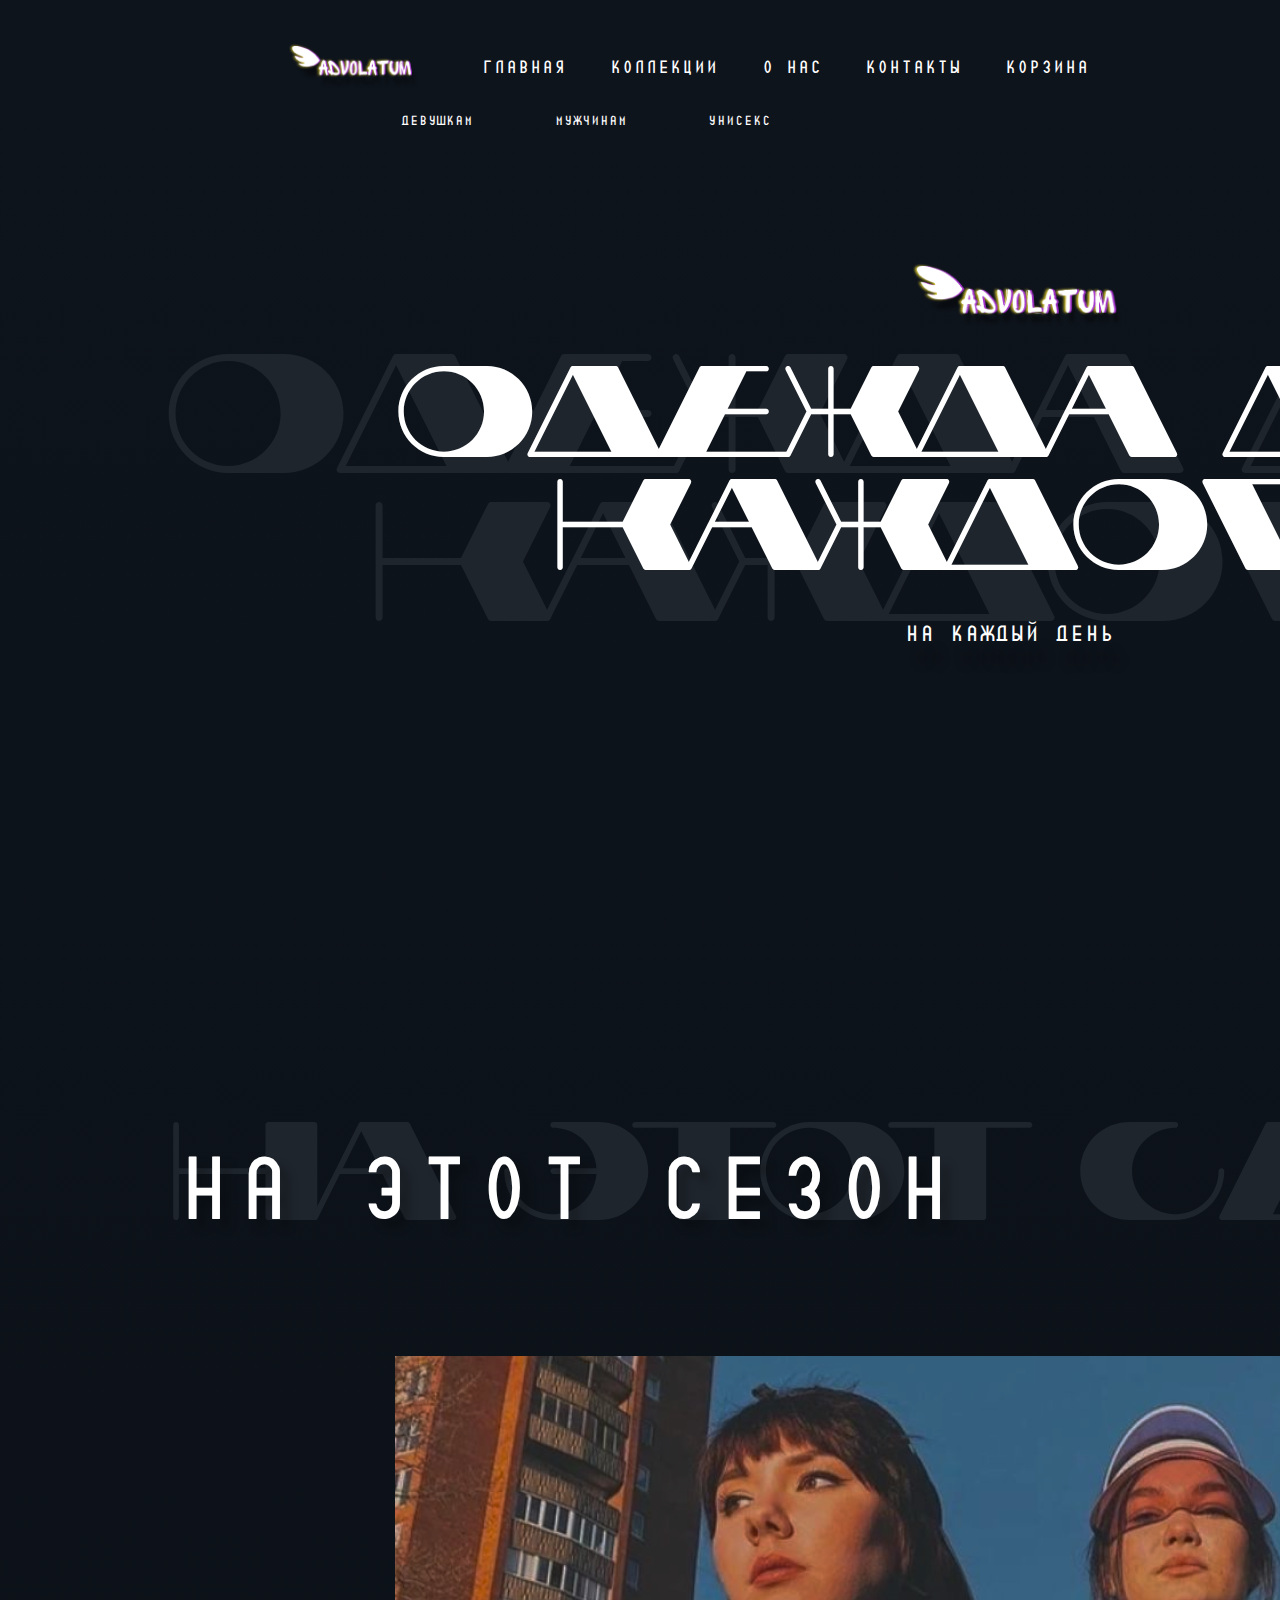
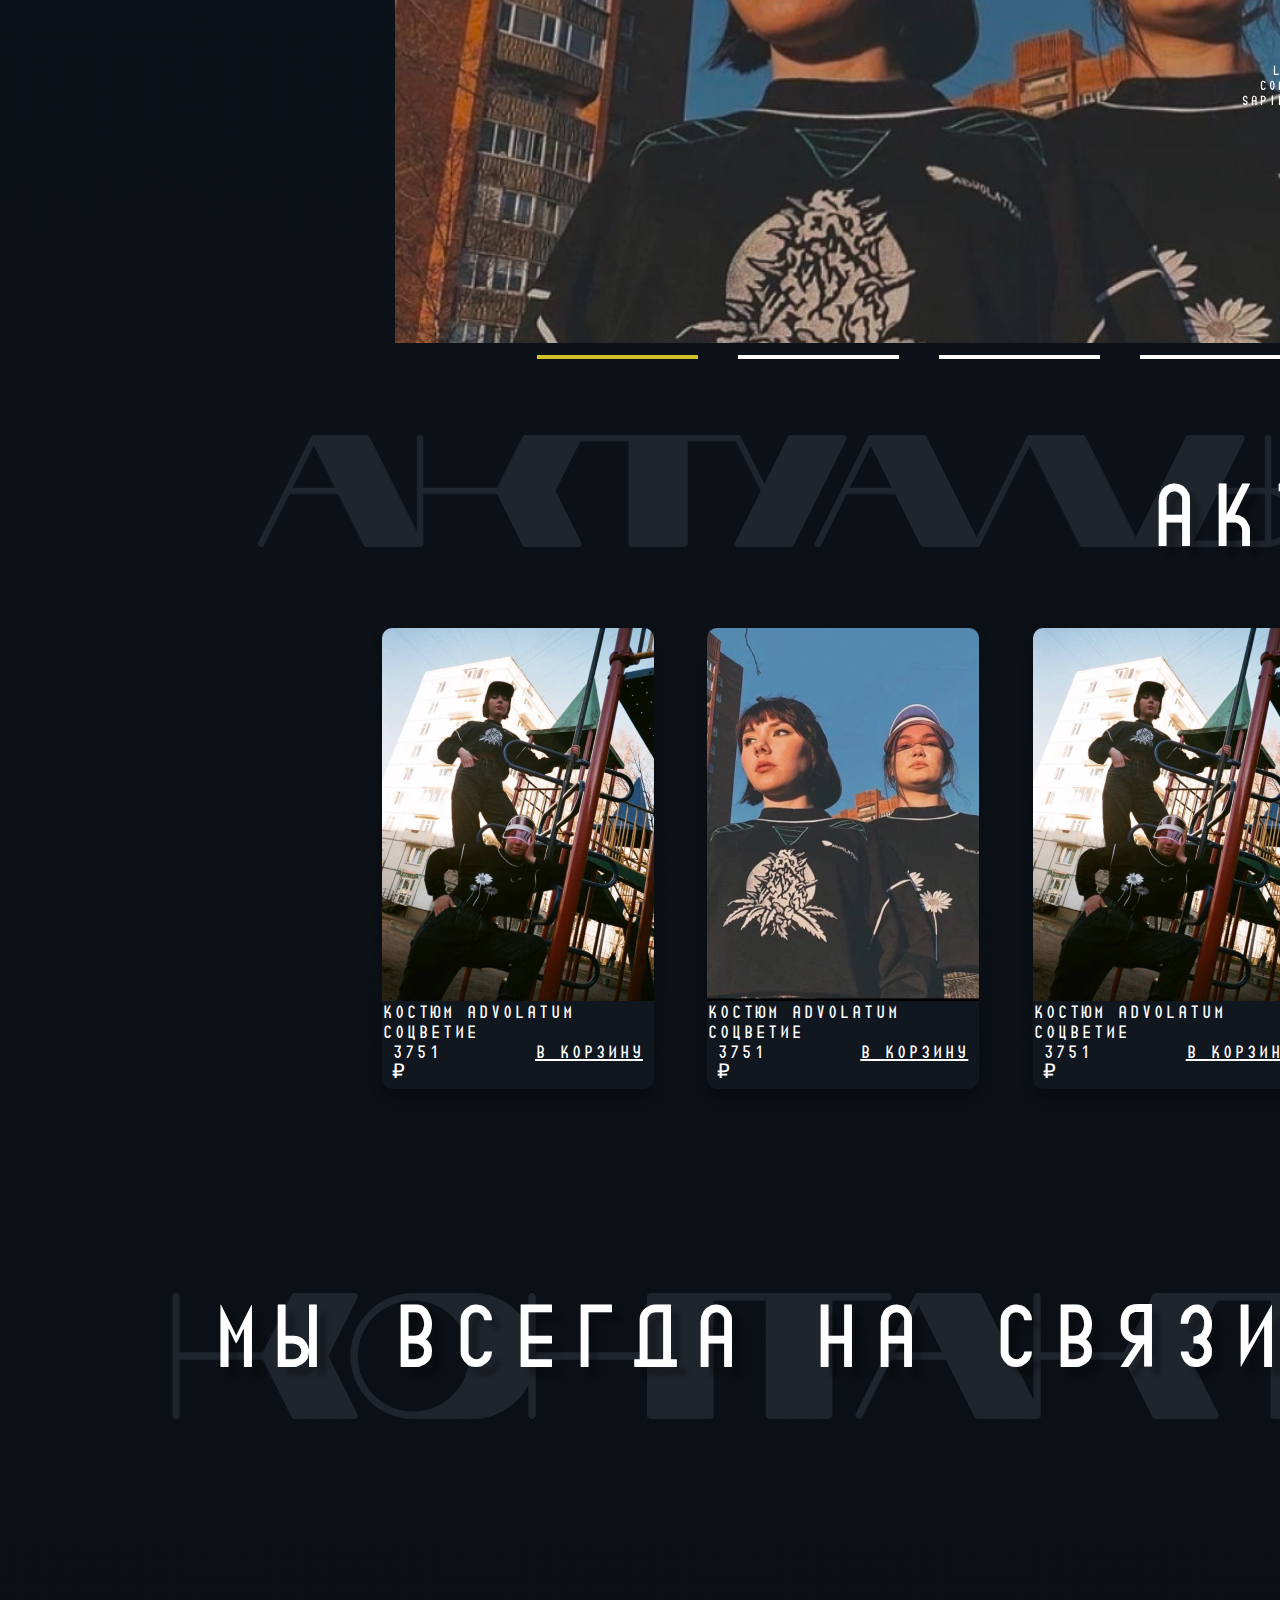
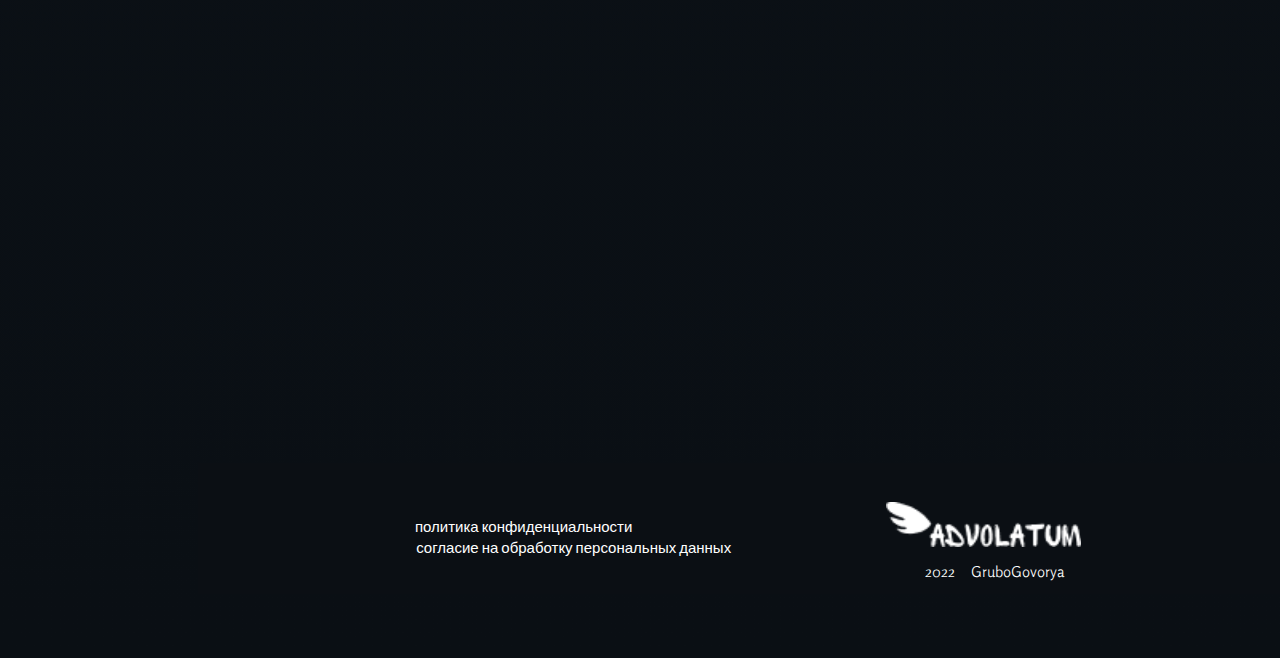
<file: html/index.html>
<!DOCTYPE html>
<html lang="en">
<head>
  <meta charset="UTF-8">
  <meta http-equiv="X-UA-Compatible" content="IE=edge">
  <meta name="viewport" content="width=device-width, initial-scale=1.0">
  <link rel="stylesheet" href="/css/normalize.css">
  <link rel="stylesheet" href="/css/main.css">
  <link rel="stylesheet" href="/css/slider.css">
  <link rel="preconnect" href="https://fonts.googleapis.com">
<link rel="preconnect" href="https://fonts.gstatic.com" crossorigin>
<link href="https://fonts.googleapis.com/css2?family=Rosario:wght@500&display=swap" rel="stylesheet">
<title>Advolatum</title>
</head>
<body>
  <header class="header">
      <div class="nav">
          <div class="header-logo-box">
          <a class="header-logo" href=""><img src="/img/icons/Frame 33.png" alt="logo"></a>
          </div>
          <div><a class="nav-link" href="/html/index.html">главная</a></div>
          <div><a class="nav-link" href="/html/collection.html">коллекции</a></div>
          <div><a class="nav-link" href="/html/aboutUs.html">o нас</a></div>
          <div><a class="nav-link" href="">контакты</a></div>
          <div><a class="nav-link" href="/html/ shopping cart.html">корзина</a></div>
      </div>
      <div class="gender">
          <a class="gender-link" href="">девушкам</a>
          <a class="gender-link"  href="">мужчинам</a>
          <a class="gender-link"  href="">унисекс</a>
      </div>
      <div class="social">
          <a href=""><img src= "/img/icons/Снимок экрана 2022-09-22 в 22.25 1 (Traced).png"alt="telegram"></a>
          <a href=""><img src="/img/icons/Снимок экрана 2022-09-22 в 22.26 1 (Traced).png" alt="wk"></a>
          <a href=""><img src= "/img/icons/Group.png"alt="instagram"></a>
      </div>
  </header>
  <main>
    <section>
        <div class="baner-logo"><img src="/img/icons/ЛОГО — копия.png" alt="logo"></div>
        <h1 class="baner-title-bg" >Одежда для каждого</h1>
        <h2 class="baner-title">Одежда для<br/> каждого</h2>
        <div class="baner-slang"><p>на каждый день</p></div>
        <button onclick="goToDirectory()" type="button" class="btn"><img src="/img/icons/Лого btn(3).png" alt="logo">
        Каталог</button>
    </section>

    <section>
        <div class="carousel">
          <h2 class="carousel-title-double">на этот сезон</h2>
          <div class="carousel-title">
            <h2>на этот сезон</h2>
          </div>
          <p>Lorem ipsum dolor sit amet consectetur adipisicing elit. Sapiente corporis eius nihil eum?</p>
          <button onclick="goToDirectory()" type="button" class="carousel-btn"><img src="/img/icons/Лого btn(3).png"
          alt="logo">Каталог</button>
        </div>
        <div class="slider">
          <div class="slider__item">
            <img src="/img/photo_2022-10-05 23.01.png" alt="">
          </div>
          <div class="slider__item">
            <img src="/img/photo_2022-10-05 23.01.png" alt="">
          </div>
          <div class="slider__item">
            <img src="/img/photo_2022-10-05 23.01.png" alt="">
          </div>
          <div class="slider__item">
            <img src="/img/photo_2022-10-05 23.01.png" alt="">
          </div>
          <div class="slider__item">
            <img src="/img/photo_2022-10-05 23.01.png" alt="">
          </div>
        </div>
    </section>
    <section>
      <div class="product">
        <h2 class="product-title-double">актуальное</h2>
          <div class="product-title">
            <h2 class="product-title-text">актуальное</h2>
          </div> 
      </div>
      <div class="goods-box">
        <div class="goods-box-cards">
        <div class="goods-card">
          <img src="/img/photo_2022-10-06 00.03 1.png" width="300px" height="409px" alt="goods-card1">
          <p class="description">Костюм Advolatum соцветие</p>
          <div class="block-price">
            <p class="price">3751 ₽</p>
            <button type="button" class="price-btn">В корзину</button>
          </div>
        </div>
        <div class="goods-card">
          <img src="/img/photo_2022-10-06 00.03 1 (1).png" width="300px" height="409px" alt="goods-card2">
          <p class="description">Костюм Advolatum соцветие</p>
          <div class="block-price">
            <p class="price">3751 ₽</p>
            <button type="button" class="price-btn">В корзину</button>
          </div>
        </div>
        <div class="goods-card">
          <img src="/img/photo_2022-10-06 00.03 1.png" width="300px" height="409px" alt="goods-card3">
          <p class="description">Костюм Advolatum соцветие</p>
          <div class="block-price">
            <p class="price">3751 ₽</p>
            <button type="button" class="price-btn">В корзину</button>
          </div>
        </div>
        <div class="goods-card">
          <img src="/img/photo_2022-10-06 00.03 1.png" width="300px" height="409px" alt="goods-card4">
          <p class="description">Костюм Advolatum соцветие</p>
          <div class="block-price">
            <p class="price">3751 ₽</p>
            <button type="button" class="price-btn">В корзину</button>
          </div>
        </div>
      </div>
        <p class="see-more">Смотреть больше</p>
      </div>
    </section>
    <section>
      <div class="connection">
        <h2 class="connection-title-subtext">контакты</h2>
        <h2 class="connection-title-text">мы всегда на связи</h2>
      </div>
      <div class="cards-nav">
        <iframe src="https://www.google.com/maps/embed?pb=!1m18!1m12!1m3!1d1374.303337204646!2d30.733059930951224!3d46.4701821785115!2m3!1f0!2f0!3f0!3m2!1i1024!2i768!4f13.1!3m3!1m2!1s0x40c631965dfc29b9%3A0x6a681f26e42fc31d!2z0KLQvtGA0LPQvtCy0YvQuSDRhtC10L3RgtGAICLQndC-0LLRi9C5INCf0YDQuNCy0L7QtyI!5e0!3m2!1sru!2sua!4v1678956210853!5m2!1sru!2sua"
          width="1006" height="549" style="border:0;" allowfullscreen="" loading="lazy" referrerpolicy="no-referrer-when-downgrade"></iframe>
        </div>
        <a class="connection-tel" href="telto:+380631111111">+38(063)1111111</a>
        <a class="connection-mail" href="mailto:someone@example.com">info@advolatum.ua</a>
        <div class="connection-social">
          <a href=""><img src= "/img/icons/Снимок экрана 2022-09-22 в 22.25 1 (Traced).png"alt="telegram"></a>
          <a href=""><img src="/img/icons/Снимок экрана 2022-09-22 в 22.26 1 (Traced).png" alt="wk"></a>
          <a href=""><img src= "/img/icons/Group.png"alt="instagram"></a>
      </div>
    </section>
  </main>
  <footer>
    <div class="footer">
      <a class="footer-logo" href=""><img src="/img//icons/Лого.png" alt="logo"></a>
      <div class="footer-social">
        <a href=""><img src= "/img/icons/Снимок экрана 2022-09-22 в 22.25 1 (Traced).png"alt="telegram"></a>
        <a href=""><img src="/img/icons/Снимок экрана 2022-09-22 в 22.26 1 (Traced).png" alt="wk"></a>
        <a href=""><img src= "/img/icons/Group.png"alt="instagram"></a>
    </div>
    <a class="footer-link1" href="#">политика конфиденциальности</a>
    <a class="footer-link2" href="#">согласие на обработку персональных данных</a>
    <p class="footer-text">2022</p>
    <p class="footer-subtext">GruboGovorya</p>
    </div>
  </footer>
  <script src="https://code.jquery.com/jquery-3.6.4.min.js"></script>
  <script src="/js/slick.min.js"></script>
  <script src="/js/main.js"></script>
</body>
</html>
</file>
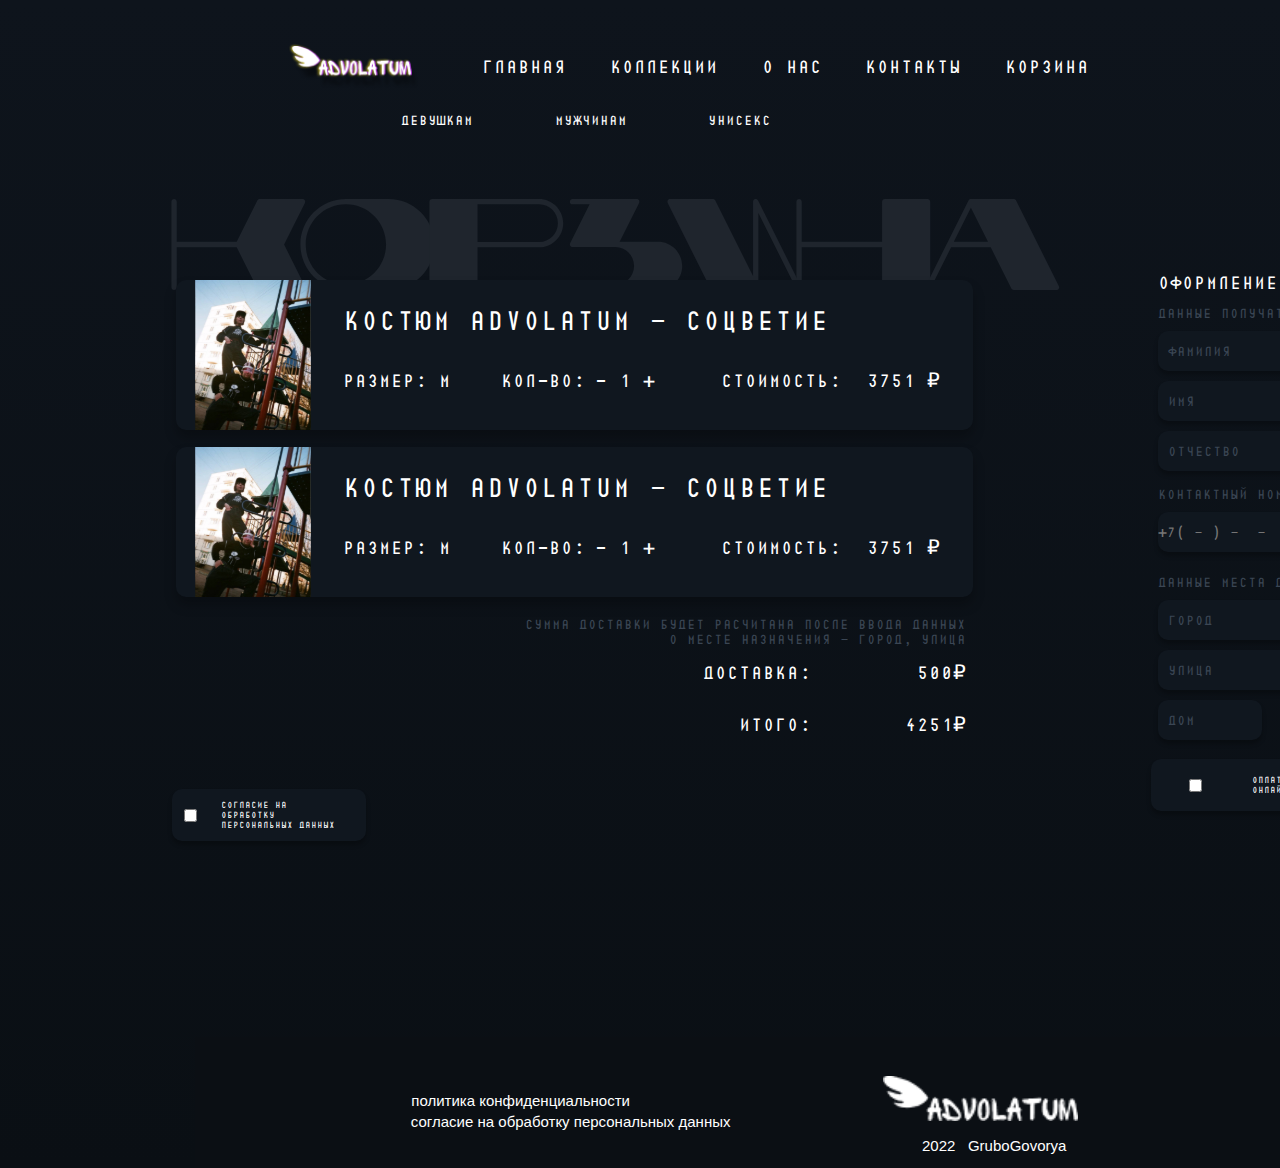
<file: html/ shopping cart.html>
<!DOCTYPE html>
<html lang="en">

<head>
  <meta charset="UTF-8">
  <meta http-equiv="X-UA-Compatible" content="IE=edge">
  <meta name="viewport" content="width=device-width, initial-scale=1.0">
  <link rel="stylesheet" href="/css/main.css">
  <link rel="stylesheet" href="/css/normalize.css">
  <link rel="stylesheet" href="/css/shopping-cart.css">
  <title>shopping cart</title>
</head>

<body>
  <header class="header">
    <div class="nav">
      <div class="header-logo-box">
        <a class="header-logo" href=""><img src="/img/icons/Frame 33.png" alt="logo"></a>
      </div>
      <div><a class="nav-link" href="/html/index.html">главная</a></div>
      <div><a class="nav-link" href="/html/collection.html">коллекции</a></div>
      <div><a class="nav-link" href="/html/aboutUs.html">o нас</a></div>
      <div><a class="nav-link" href="">контакты</a></div>
      <div><a class="nav-link" href="/html/ shopping cart.html">корзина</a></div>
    </div>
    <div class="gender">
      <a class="gender-link" href="">девушкам</a>
      <a class="gender-link" href="">мужчинам</a>
      <a class="gender-link" href="">унисекс</a>
    </div>
    <div class="social">
      <a href=""><img src="/img/icons/Снимок экрана 2022-09-22 в 22.25 1 (Traced).png" alt="telegram"></a>
      <a href=""><img src="/img/icons/Снимок экрана 2022-09-22 в 22.26 1 (Traced).png" alt="wk"></a>
      <a href=""><img src="/img/icons/Group.png" alt="instagram"></a>
    </div>
  </header>
  <main>
    <div class="shopping-cart">
      корзина
    </div>
    <div class="cart-box">
      <div class="product-wrapper">
        <div class="product-wrapper-img">
          <img src="/img/photo_2022-10-05 23.01.svg" width="150px" height="150px" alt="">
        </div>
        <div class="grid-conteiner">
          <div class="grid-item1">
            <p>Костюм Advolatum - соцветие</p>
          </div>
          <div class="grid-item2"><span>размер: м</span></div>
          <div class="grid-item3"><span> кол-во: </span></div>
          <div class="grid-item4"><span> - 1 + </span></div>
          <div class="grid-item5"><span>стоимость:</span></div>
          <div class="grid-item6"><span> 3751 ₽ </span></div>
        </div>
      </div>

      <div class="product-wrapper">
        <div class="product-wrapper-img">
          <img src="/img/photo_2022-10-05 23.01.svg" width="150px" height="150px" alt="">
        </div>
        <div class="grid-conteiner">
          <div class="grid-item1">
            <p>Костюм Advolatum - соцветие</p>
          </div>
          <div class="grid-item2"><span>размер: м</span></div>
          <div class="grid-item3"><span> кол-во: </span></div>
          <div class="grid-item4"><span> - 1 + </span></div>
          <div class="grid-item5"><span>стоимость:</span></div>
          <div class="grid-item6"><span> 3751 ₽ </span></div>
        </div>
      </div>
    </div>
    <div class="delivery-description">
      <p>СУММА доставкИ будет расчитана после ввода данных о месте назначения - город, улица</p>
    </div>
    <div class="delivery">
      <div class="delivery-title">доставка:</div>
      <div class="delivery-subtitle">500₽</div>
    </div>
    <div class="total">
      <div class="total-title">итого:</div>
      <div class="total-subtitle">4251₽</div>
    </div>
    <div class="personal-inform">
      <form action="#">
        <input type="checkbox" id="personal" name="personal-inform" value="согласие на обработку персональных данных">
        <label for="html">согласие на обработку персональных данных</label>
      </form>
      </div>
      <div class="order-form">
        <p class="order-form-title">оформление заказа</p>
        <form action="#" class="order-form1">
          <fieldset>
          <legend>Данные получателя</legend>
          <label for="lname">Фамилия</label>
          <input type="text" id="lname" name="lname" placeholder="Фамилия">
          <label for="fname">Имя</label>
          <input type="text" id="fname" name="fname" placeholder="Имя">
          <label for="surname">Отчество</label>
          <input type="text" id="surname" name="surname" placeholder="Отчество">
        </fieldset>
        </form>
      </div>
      <div class="contact-form">
        <form action="#" class="contact-tel-form">
          <fieldset>
          <legend>Контактный номер телефона</legend>
          <label for="phone"></label>
          <input type="tel" id="phone" name="phone" placeholder="+7( - ) -  -  " pattern="^\+\d{2} \(\d{3}\) \d{3}-\d{2}-\d{2}$"required>
        </fieldset>
        </form>
      </div>
      <div class="location-form">
        <form action="#">
          <fieldset>
          <legend>Данные места доставки</legend>
          <label for="town">Город</label>
          <input type="text" id="town" name="town" placeholder="Город">
          <label for="street">Улица</label>
          <input type="text" id="street" name="street" placeholder="Улица">
          <label for="house">Дом</label>
          <input type="text" id="house" name="house" placeholder="Дом">
          <label for="flat">Квартира/оффис</label>
          <input type="text" id="flat" name="flat" placeholder="Кв/оффис">
        </fieldset>
        </form>
      </div>
      <div class="payment">
        <form action="#">
          <input type="checkbox" id="payment" name="payment" value="оплата онлайн">
          <label for="html">оплата онлайн</label>
        </form>
        </div>
        <div class="cod">
          <form action="#">
            <input type="checkbox" id="cod" name="cod" value="наложным платежом">
            <label for="html">наложным платежом</label>
          </form>
          </div>
    <button type="button" class="cart-btn"><img src="/img/icons/Лого btn(3).png" alt="logo">отправить</button>
  </main>
  <footer>
    <div class="footer">
      <a class="footer-logo" href=""><img src="/img//icons/Лого.png" alt="logo"></a>
      <div class="footer-social">
        <a href=""><img src="/img/icons/Снимок экрана 2022-09-22 в 22.25 1 (Traced).png" alt="telegram"></a>
        <a href=""><img src="/img/icons/Снимок экрана 2022-09-22 в 22.26 1 (Traced).png" alt="wk"></a>
        <a href=""><img src="/img/icons/Group.png" alt="instagram"></a>
      </div>
      <a class="footer-link1" href="#">политика конфиденциальности</a>
      <a class="footer-link2" href="#">согласие на обработку персональных данных</a>
      <p class="footer-text">2022</p>
      <p class="footer-subtext">GruboGovorya</p>
    </div>
  </footer>
</body>

</html>
</file>
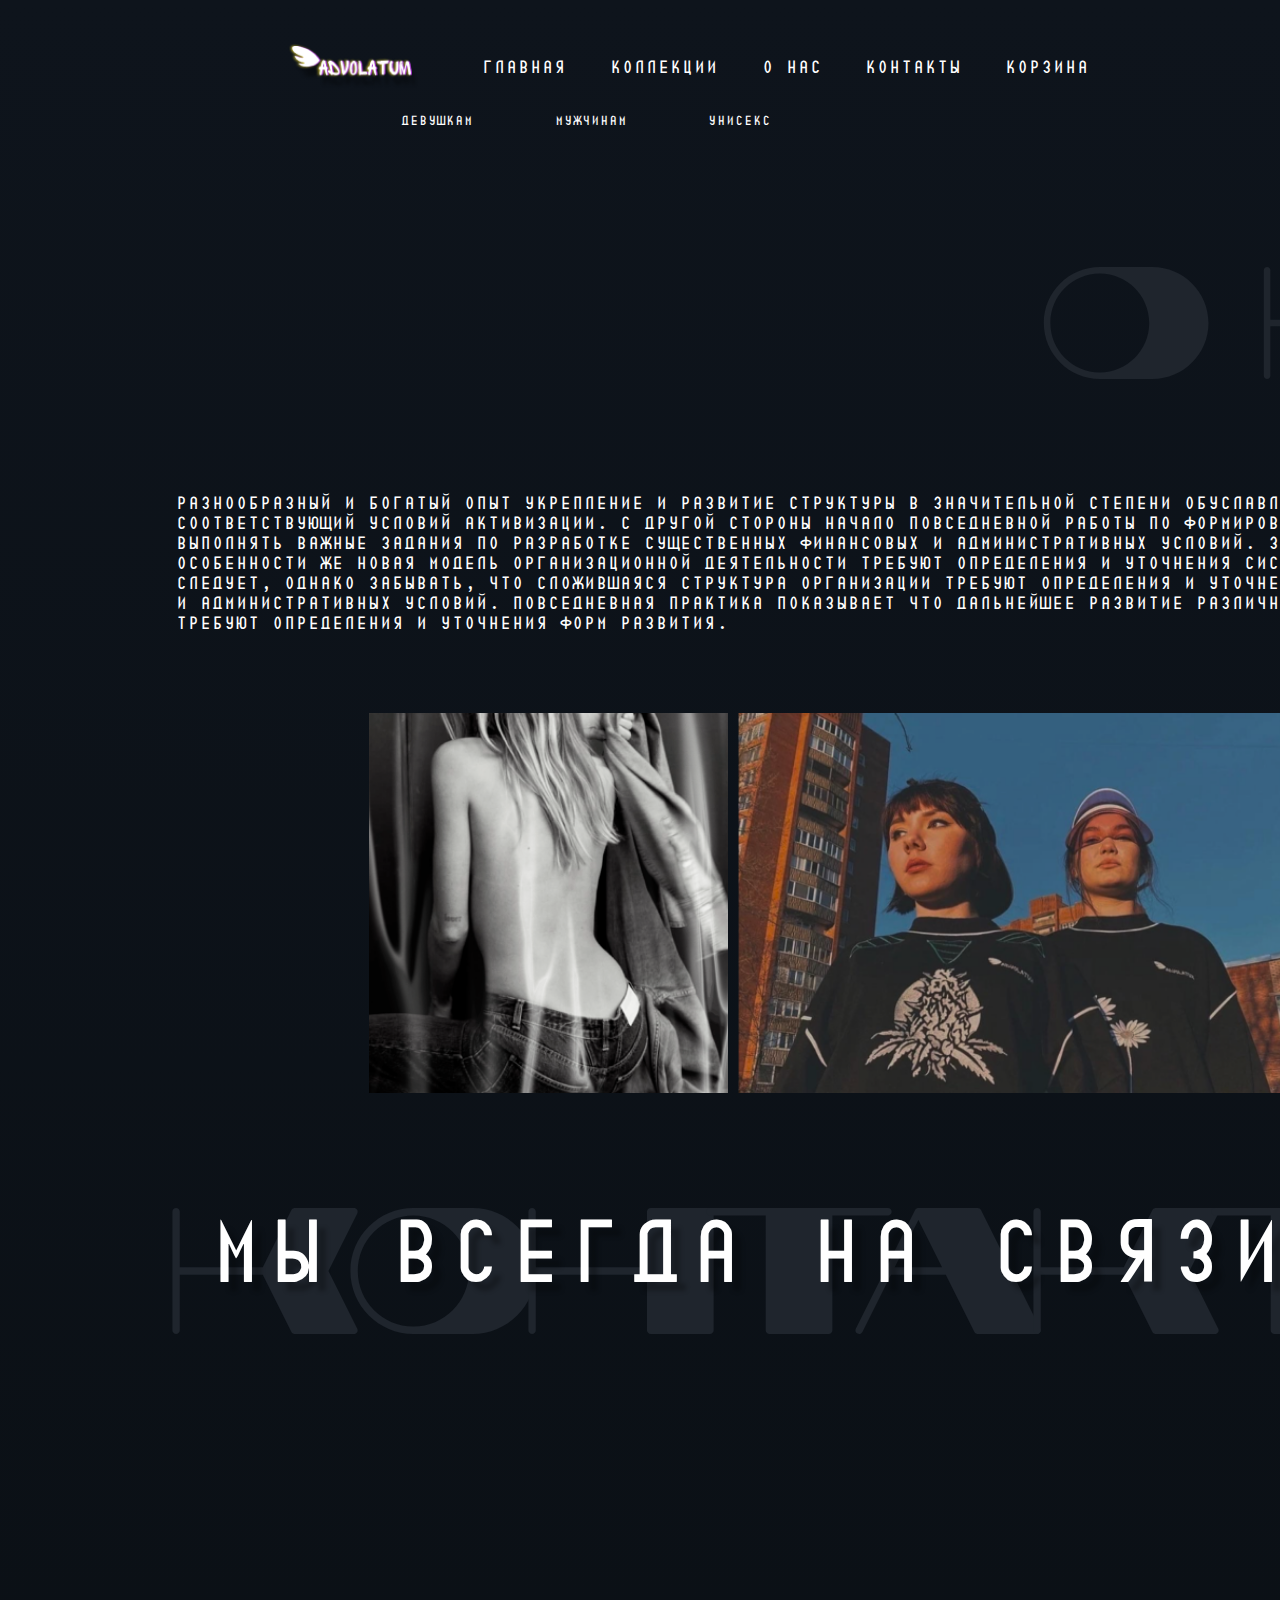
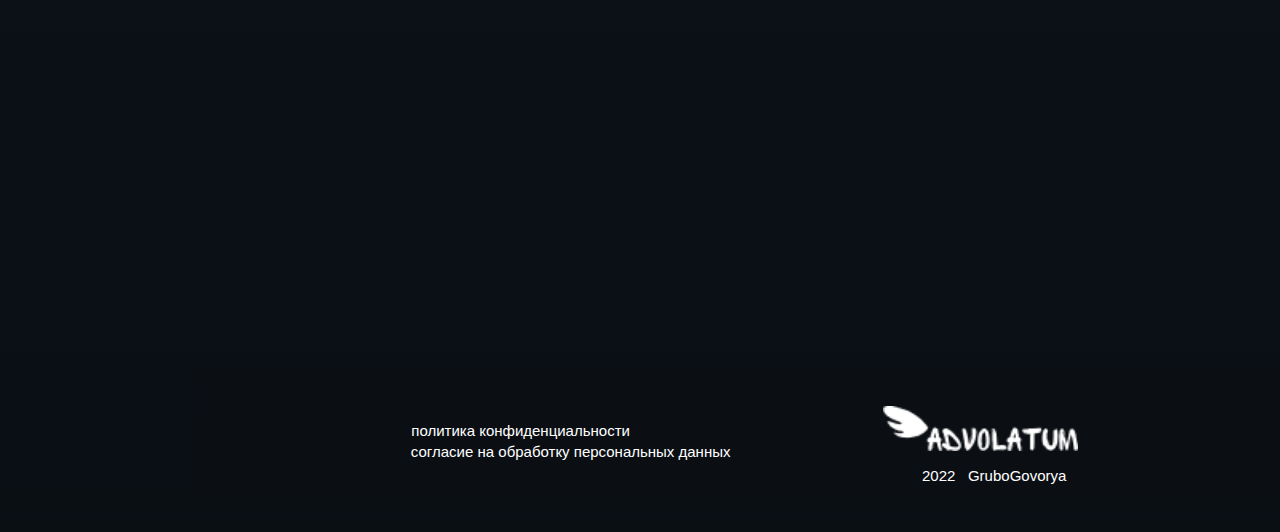
<file: html/aboutUs.html>
<!DOCTYPE html>
<html lang="en">

<head>
  <meta charset="UTF-8">
  <meta http-equiv="X-UA-Compatible" content="IE=edge">
  <meta name="viewport" content="width=device-width, initial-scale=1.0">
  <link rel="stylesheet" href="/css/main.css">
  <link rel="stylesheet" href="/css/normalize.css">
  <link rel="stylesheet" href="/css/aboutUs.css">
  <title>about Us</title>
</head>

<body>
  <header class="header">
    <div class="nav">
      <div class="header-logo-box">
        <a class="header-logo" href=""><img src="/img/icons/Frame 33.png" alt="logo"></a>
      </div>
      <div><a class="nav-link" href="/html/index.html">главная</a></div>
      <div><a class="nav-link" href="/html/collection.html">коллекции</a></div>
      <div><a class="nav-link" href="/html/aboutUs.html">o нас</a></div>
      <div><a class="nav-link" href="">контакты</a></div>
      <div><a class="nav-link" href="/html/ shopping cart.html">корзина</a></div>
    </div>
    <div class="gender">
      <a class="gender-link" href="">девушкам</a>
      <a class="gender-link" href="">мужчинам</a>
      <a class="gender-link" href="">унисекс</a>
    </div>
    <div class="social">
      <a href=""><img src="/img/icons/Снимок экрана 2022-09-22 в 22.25 1 (Traced).png" alt="telegram"></a>
      <a href=""><img src="/img/icons/Снимок экрана 2022-09-22 в 22.26 1 (Traced).png" alt="wk"></a>
      <a href=""><img src="/img/icons/Group.png" alt="instagram"></a>
    </div>
  </header>
  <main>
    <div class="product">
      <h2 class="product-title-double">О нас</h2>
      <div class="product-title">
        <h2 class="product-title-text">О нас</h2>
      </div>
    </div>
    <div class="aboutus-title">
      <p>Разнообразный и богатый опыт укрепление и развитие структуры в значительной степени обуславливает
        создание соответствующий условий активизации. С другой стороны начало повседневной работы по формированию
        позиции позволяет выполнять важные задания по разработке существенных финансовых и административных условий.
        Задача организации, в особенности же новая модель организационной деятельности требуют определения и уточнения
        систем массового участия. Не следует, однако забывать, что сложившаяся структура организации требуют
        определения и уточнения существенных финансовых и административных условий. Повседневная практика показывает
        что дальнейшее развитие различных форм деятельности требуют определения и уточнения форм развития.</p>
    </div>
    <div class="aboutus-photo">
      <img src="/img/Снимок экрана 2022-10-05 в 13.01.png" alt="">
      <img src="/img/about us 2.png" alt="">
      <img src="/img/photo_2022-10-06 00.03 1.png" alt="">
    </div>
    <div class="connection-box">
      <div class="connection">
        <h2 class="connection-title-subtext">контакты</h2>
        <h2 class="connection-title-text">мы всегда на связи</h2>
      </div>
      <div class="cards-nav">
        <iframe
          src="https://www.google.com/maps/embed?pb=!1m18!1m12!1m3!1d1374.303337204646!2d30.733059930951224!3d46.4701821785115!2m3!1f0!2f0!3f0!3m2!1i1024!2i768!4f13.1!3m3!1m2!1s0x40c631965dfc29b9%3A0x6a681f26e42fc31d!2z0KLQvtGA0LPQvtCy0YvQuSDRhtC10L3RgtGAICLQndC-0LLRi9C5INCf0YDQuNCy0L7QtyI!5e0!3m2!1sru!2sua!4v1678956210853!5m2!1sru!2sua"
          width="1006" height="549" style="border:0;" allowfullscreen="" loading="lazy"
          referrerpolicy="no-referrer-when-downgrade">
        </iframe>
      </div>
      <a class="connection-tel" href="telto:+380631111111">+38(063)1111111</a>
      <a class="connection-mail" href="mailto:someone@example.com">info@advolatum.ua</a>
      <div class="connection-social">
        <a href=""><img src="/img/icons/Снимок экрана 2022-09-22 в 22.25 1 (Traced).png" alt="telegram"></a>
        <a href=""><img src="/img/icons/Снимок экрана 2022-09-22 в 22.26 1 (Traced).png" alt="wk"></a>
        <a href=""><img src="/img/icons/Group.png" alt="instagram"></a>
      </div>
    </div>
  </main>
  <footer>
    <div class="footer">
      <a class="footer-logo" href=""><img src="/img//icons/Лого.png" alt="logo"></a>
      <div class="footer-social">
        <a href=""><img src="/img/icons/Снимок экрана 2022-09-22 в 22.25 1 (Traced).png" alt="telegram"></a>
        <a href=""><img src="/img/icons/Снимок экрана 2022-09-22 в 22.26 1 (Traced).png" alt="wk"></a>
        <a href=""><img src="/img/icons/Group.png" alt="instagram"></a>
      </div>
      <a class="footer-link1" href="#">политика конфиденциальности</a>
      <a class="footer-link2" href="#">согласие на обработку персональных данных</a>
      <p class="footer-text">2022</p>
      <p class="footer-subtext">GruboGovorya</p>
    </div>
  </footer>
</body>

</html>
</file>
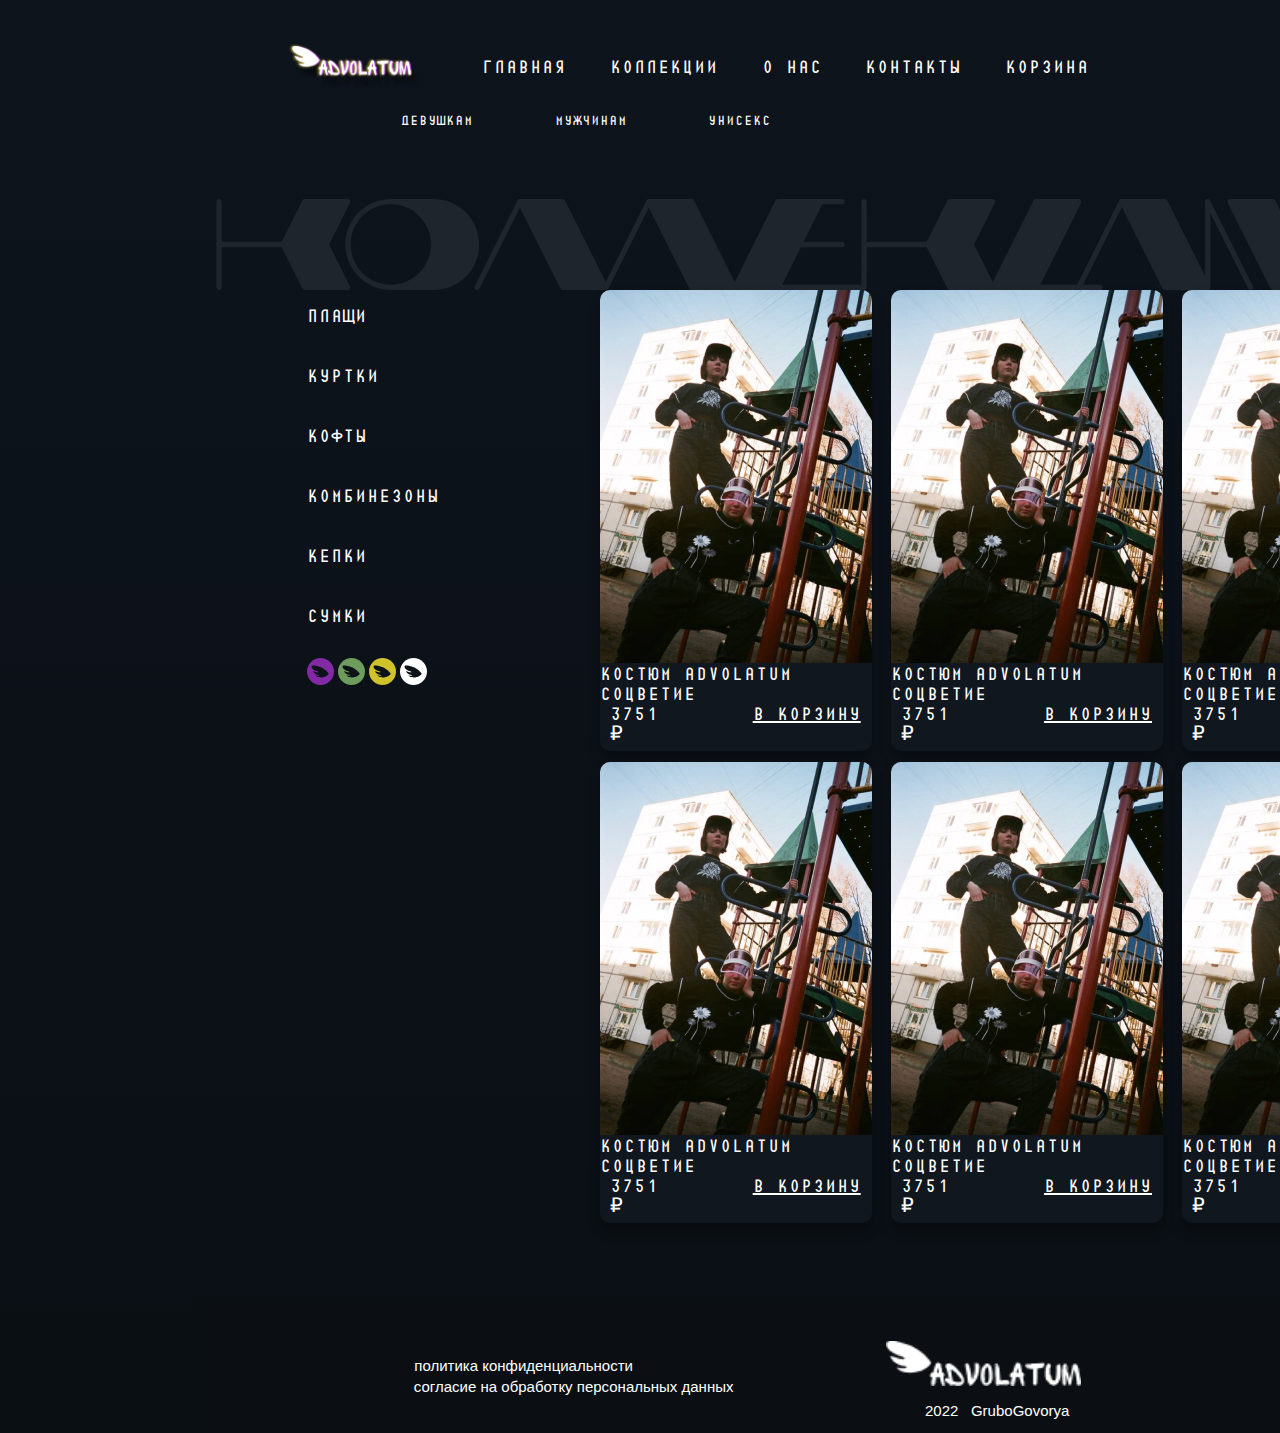
<file: html/catalog.html>
<!DOCTYPE html>
<html lang="en">
<head>
  <meta charset="UTF-8">
  <meta http-equiv="X-UA-Compatible" content="IE=edge">
  <meta name="viewport" content="width=device-width, initial-scale=1.0">
  <link rel="stylesheet" href="/css/main.css">
  <link rel="stylesheet" href="/css/catalog.css">
  <link rel="stylesheet" href="/css/normalize.css">
  <title>Catalog</title>
</head>
<body>
  <header class="header">
    <div class="nav">
        <div class="header-logo-box">
        <a class="header-logo" href="/html/index.html"><img src="/img//icons/Frame 33.png" alt="logo"></a>
        </div>
        <div><a class="nav-link" href="/html/index.html">главная</a></div>
        <div><a class="nav-link" href="/html/collection.html">коллекции</a></div>
        <div><a class="nav-link" href="/html/aboutUs.html">o нас</a></div>
        <div><a class="nav-link" href="">контакты</a></div>
        <div><a class="nav-link" href="/html/ shopping cart.html">корзина</a></div>
    </div>
    <div class="gender">
        <a class="gender-link" href="">девушкам</a>
        <a class="gender-link"  href="">мужчинам</a>
        <a class="gender-link"  href="">унисекс</a>
    </div>
    <div class="social">
        <a href=""><img src= "/img/icons/Снимок экрана 2022-09-22 в 22.25 1 (Traced).png"alt="telegram"></a>
        <a href=""><img src="/img/icons/Снимок экрана 2022-09-22 в 22.26 1 (Traced).png" alt="wk"></a>
        <a href=""><img src= "/img/icons/Group.png"alt="instagram"></a>
    </div>
</header>
<main>
  <section>
      <div class="catalog-title">
        <h1>Коллекции</h1>
      </div>
      <div class="filter">
          <ul class="filter-list">
            <li><a class="filter-link" href="">плащи</a></li>
            <li><a class="filter-link" href="">куртки</a></li>
            <li><a class="filter-link" href="">кофты</a></li>
            <li><a class="filter-link" href="">комбинезоны</a></li>
            <li><a class="filter-link" href="">кепки</a></li>
            <li><a class="filter-link" href="">сумки</a></li>
          </ul>
          <div class="colors">
            <img src="/img/icons/Цвет (1).svg" alt="">
            <img src="/img/icons/Цвет (2).svg" alt="">
            <img src="/img/icons/Цвет (3).svg" alt="">
            <img src="/img/icons/Цвет.svg" alt="">
          </div>
        </div>
      <div class="catalog-cards">
        <div class="goods-card">
          <img src="/img/photo_2022-10-06 00.03 1.png" width="300px" height="409px" alt="goods-card4">
          <p class="description">Костюм Advolatum соцветие</p>
          <div class="block-price">
            <p class="price">3751 ₽</p>
            <button type="button" class="price-btn">В корзину</button>
          </div>
        </div>
        <div class="goods-card">
          <img src="/img/photo_2022-10-06 00.03 1.png" width="300px" height="409px" alt="goods-card4">
          <p class="description">Костюм Advolatum соцветие</p>
          <div class="block-price">
            <p class="price">3751 ₽</p>
            <button type="button" class="price-btn">В корзину</button>
          </div>
        </div>
        <div class="goods-card">
          <img src="/img/photo_2022-10-06 00.03 1.png" width="300px" height="409px" alt="goods-card4">
          <p class="description">Костюм Advolatum соцветие</p>
          <div class="block-price">
            <p class="price">3751 ₽</p>
            <button type="button" class="price-btn">В корзину</button>
          </div>
        </div>
        <div class="goods-card">
          <img src="/img/photo_2022-10-06 00.03 1.png" width="300px" height="409px" alt="goods-card4">
          <p class="description">Костюм Advolatum соцветие</p>
          <div class="block-price">
            <p class="price">3751 ₽</p>
            <button type="button" class="price-btn">В корзину</button>
          </div>
        </div>
        <div class="goods-card">
          <img src="/img/photo_2022-10-06 00.03 1.png" width="300px" height="409px" alt="goods-card4">
          <p class="description">Костюм Advolatum соцветие</p>
          <div class="block-price">
            <p class="price">3751 ₽</p>
            <button type="button" class="price-btn">В корзину</button>
          </div>
        </div>
        <div class="goods-card">
          <img src="/img/photo_2022-10-06 00.03 1.png" width="300px" height="409px" alt="goods-card4">
          <p class="description">Костюм Advolatum соцветие</p>
          <div class="block-price">
            <p class="price">3751 ₽</p>
            <button type="button" class="price-btn">В корзину</button>
          </div>
        </div>
      </div>
  </section>
</main>
<footer>
  <div class="footer">
    <a class="footer-logo" href=""><img src="/img//icons/Лого.png" alt="logo"></a>
    <div class="footer-social">
      <a href=""><img src= "/img/icons/Снимок экрана 2022-09-22 в 22.25 1 (Traced).png"alt="telegram"></a>
      <a href=""><img src="/img/icons/Снимок экрана 2022-09-22 в 22.26 1 (Traced).png" alt="wk"></a>
      <a href=""><img src= "/img/icons/Group.png"alt="instagram"></a>
  </div>
  <a class="footer-link1" href="#">политика конфиденциальности</a>
  <a class="footer-link2" href="#">согласие на обработку персональных данных</a>
  <p class="footer-text">2022</p>
  <p class="footer-subtext">GruboGovorya</p>
  </div>
</footer>
<body>
</html>
</file>
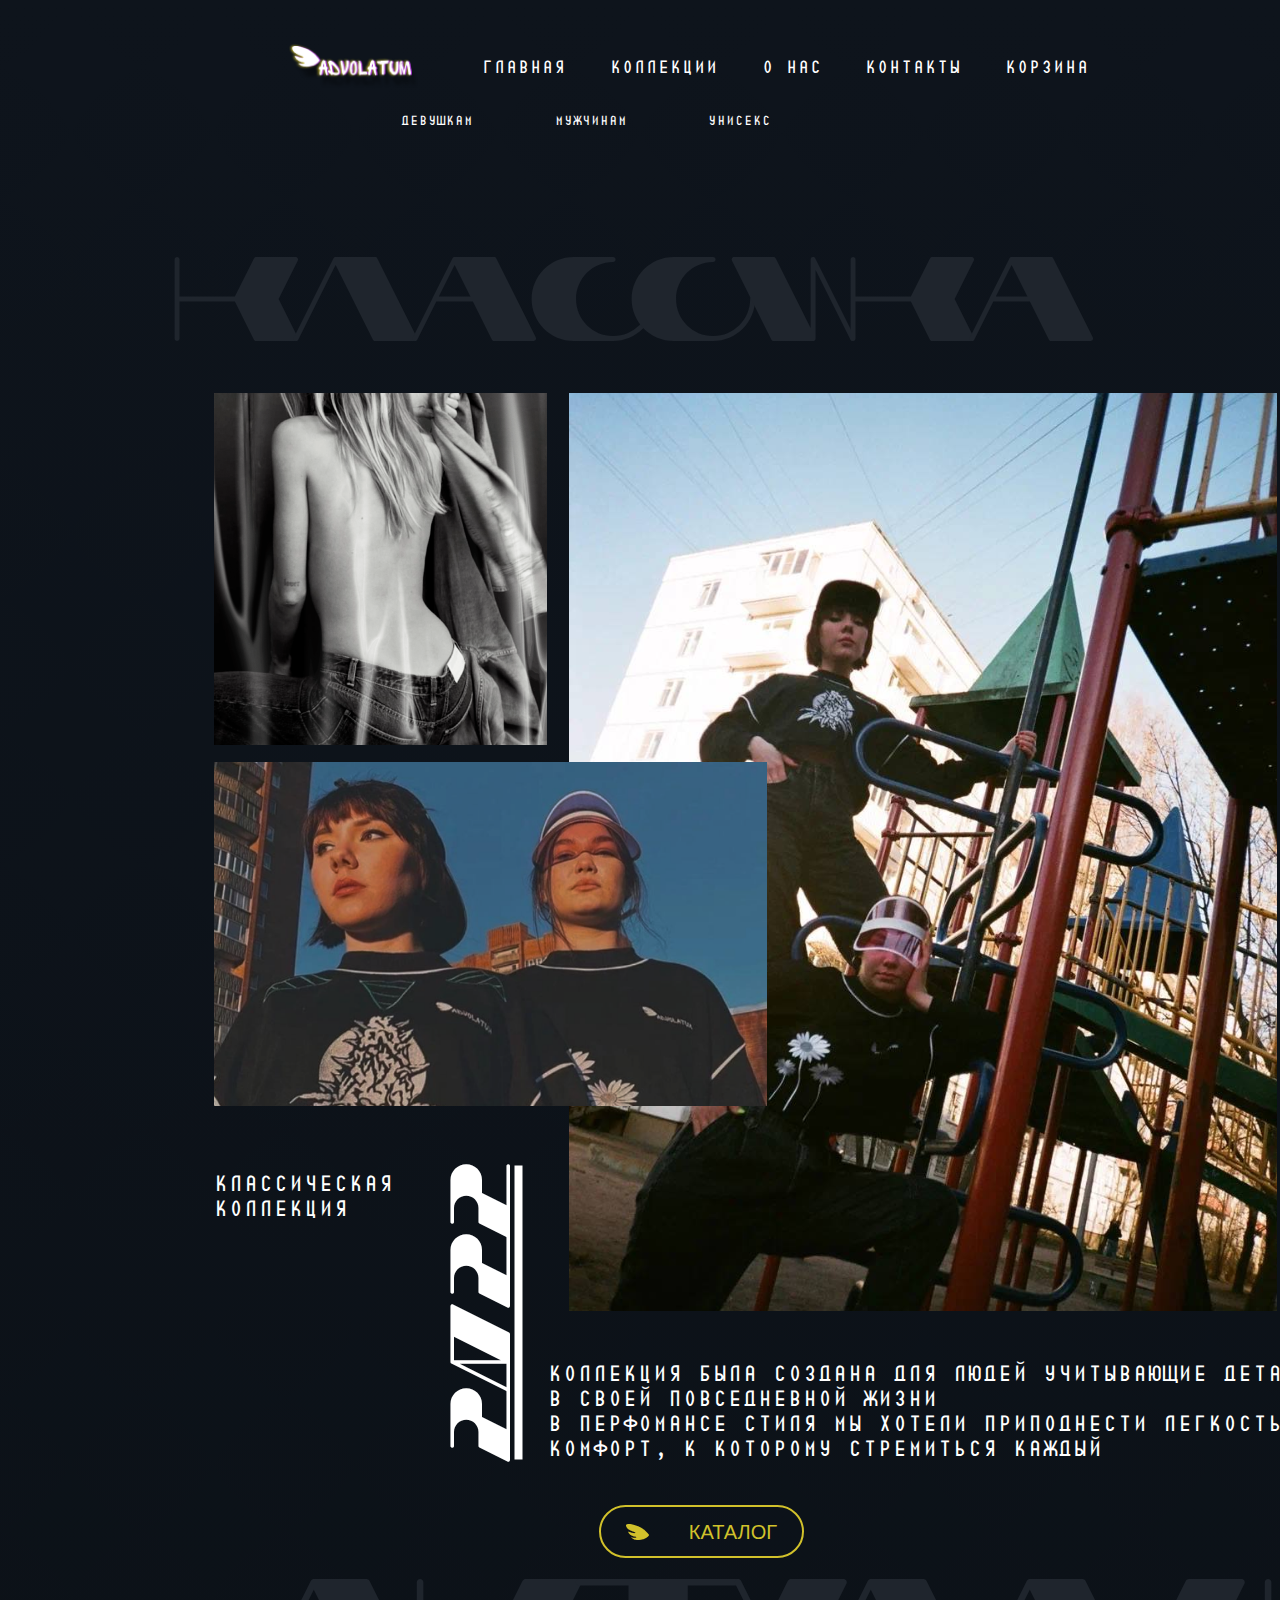
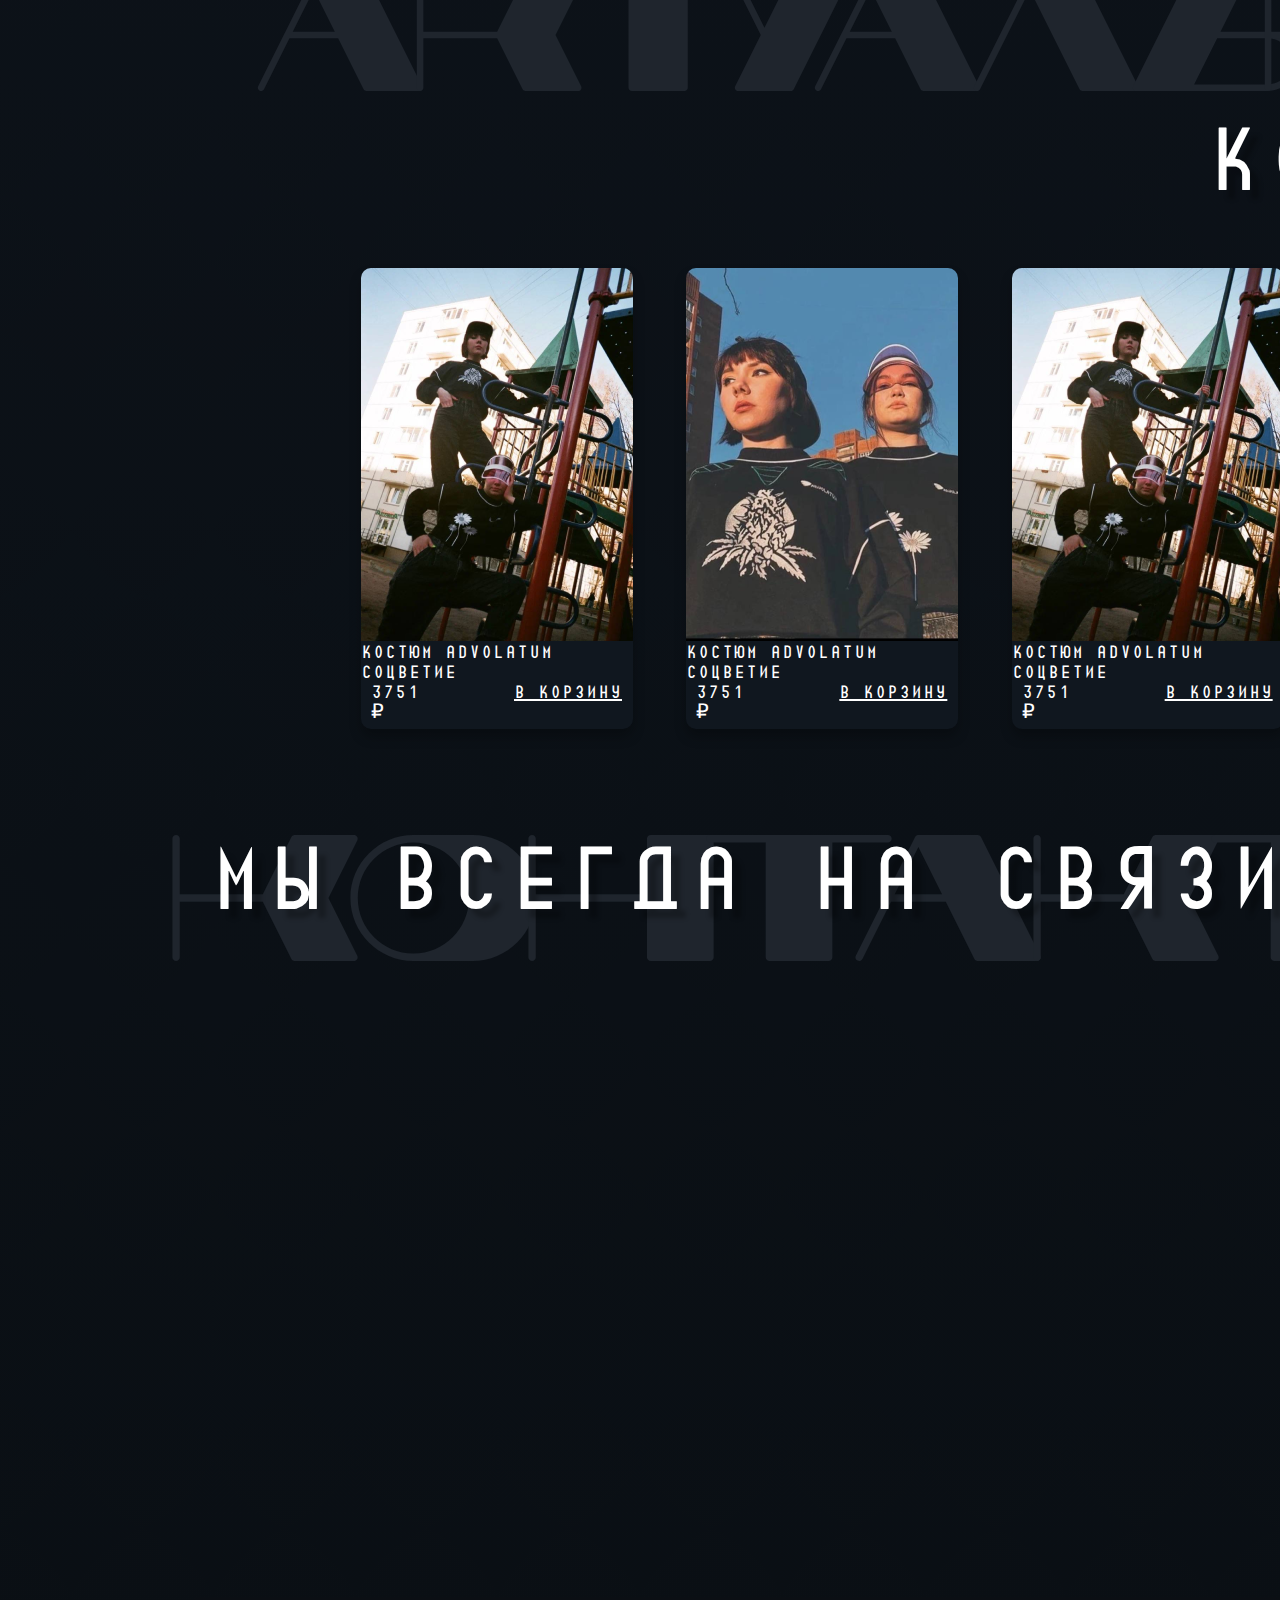
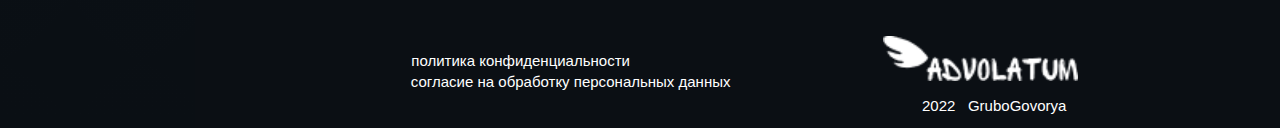
<file: html/collection.html>
<!DOCTYPE html>
<html lang="en">

<head>
  <meta charset="UTF-8">
  <meta http-equiv="X-UA-Compatible" content="IE=edge">
  <meta name="viewport" content="width=device-width, initial-scale=1.0">
  <link rel="stylesheet" href="/css/normalize.css">
  <link rel="stylesheet" href="/css/main.css">
  <link rel="stylesheet" href="/css/collection.css">
  <title>Collection</title>
</head>

<body>
  <header class="header">
    <div class="nav">
      <div class="header-logo-box">
        <a class="header-logo" href="/html/index.html"><img src="/img//icons/Frame 33.png" alt="logo"></a>
      </div>
      <div><a class="nav-link" href="/html/index.html">главная</a></div>
      <div><a class="nav-link" href="/html/collection.html">коллекции</a></div>
      <div><a class="nav-link" href="/html/aboutUs.html">o нас</a></div>
      <div><a class="nav-link" href="">контакты</a></div>
      <div><a class="nav-link" href="/html/ shopping cart.html">корзина</a></div>
    </div>
    <div class="gender">
      <a class="gender-link" href="">девушкам</a>
      <a class="gender-link" href="">мужчинам</a>
      <a class="gender-link" href="">унисекс</a>
    </div>
    <div class="social">
      <a href=""><img src="/img/icons/Снимок экрана 2022-09-22 в 22.25 1 (Traced).png" alt="telegram"></a>
      <a href=""><img src="/img/icons/Снимок экрана 2022-09-22 в 22.26 1 (Traced).png" alt="wk"></a>
      <a href=""><img src="/img/icons/Group.png" alt="instagram"></a>
    </div>
  </header>
  <main>
    <section>
      <div class="clasic">
        <h1>Классика</h1>
      </div>
      <div class="clasic-box">
        <img class="clasic-box-photo3" src="/img/photo_2022-10-05 23.01.svg" alt="">
        <img class="clasic-box-photo2" src="/img/photo_2022-10-05 23.01.png" alt="">
        <img class="clasic-box-photo1" src="/img/Снимок экрана 2022-10-05 в 13.01.png" alt="">
        <button onclick="goToDirectory()" type="button" class="clasic-btn"><img src="/img/icons/Лого btn(3).png"
            alt="logo">Каталог</button>
        <div class="clasic-box-title">
          <p>коллекция была создана для людей учитывающие детали в своей повседневной жизни</p>
          <p> В перфомансе стиля мы хотели приподнести легкость и комфорт,
            к которому стремиться каждый</p>
        </div>
        <div class="clasic-box-subtitle">
          <p>классическая коллекция</p>
        </div>
        <div class="clasic-box-year">2022</div>
      </div>
    </section>
    <section>
      <div class="product">
        <h2 class="product-title-double">актуальное</h2>
        <div class="product-title">
          <h2 class="product-title-text">товары <br> коллекции</h2>
        </div>
        <div class="goods-box">
          <div class="goods-box-cards">
            <div class="goods-card">
              <img src="/img/photo_2022-10-06 00.03 1.png" width="300px" height="409px" alt="goods-card1">
              <p class="description">Костюм Advolatum соцветие</p>
              <div class="block-price">
                <p class="price">3751 ₽</p>
                <button type="button" class="price-btn">В корзину</button>
              </div>
            </div>
            <div class="goods-card">
              <img src="/img/photo_2022-10-06 00.03 1 (1).png" width="300px" height="409px" alt="goods-card2">
              <p class="description">Костюм Advolatum соцветие</p>
              <div class="block-price">
                <p class="price">3751 ₽</p>
                <button type="button" class="price-btn">В корзину</button>
              </div>
            </div>
            <div class="goods-card">
              <img src="/img/photo_2022-10-06 00.03 1.png" width="300px" height="409px" alt="goods-card3">
              <p class="description">Костюм Advolatum соцветие</p>
              <div class="block-price">
                <p class="price">3751 ₽</p>
                <button type="button" class="price-btn">В корзину</button>
              </div>
            </div>
            <div class="goods-card">
              <img src="/img/photo_2022-10-06 00.03 1.png" width="300px" height="409px" alt="goods-card4">
              <p class="description">Костюм Advolatum соцветие</p>
              <div class="block-price">
                <p class="price">3751 ₽</p>
                <button type="button" class="price-btn">В корзину</button>
              </div>
            </div>
          </div>
          <p class="see-more">Смотреть больше</p>
        </div>
    </section>
    <div class="connection-box">
      <div class="connection">
        <h2 class="connection-title-subtext">контакты</h2>
        <h2 class="connection-title-text">мы всегда на связи</h2>
      </div>
      <div class="cards-nav">
        <iframe
          src="https://www.google.com/maps/embed?pb=!1m18!1m12!1m3!1d1374.303337204646!2d30.733059930951224!3d46.4701821785115!2m3!1f0!2f0!3f0!3m2!1i1024!2i768!4f13.1!3m3!1m2!1s0x40c631965dfc29b9%3A0x6a681f26e42fc31d!2z0KLQvtGA0LPQvtCy0YvQuSDRhtC10L3RgtGAICLQndC-0LLRi9C5INCf0YDQuNCy0L7QtyI!5e0!3m2!1sru!2sua!4v1678956210853!5m2!1sru!2sua"
          width="1006" height="549" style="border:0;" allowfullscreen="" loading="lazy"
          referrerpolicy="no-referrer-when-downgrade">
        </iframe>
      </div>
      <a class="connection-tel" href="telto:+380631111111">+38(063)1111111</a>
      <a class="connection-mail" href="mailto:someone@example.com">info@advolatum.ua</a>
      <div class="connection-social">
        <a href=""><img src="/img/icons/Снимок экрана 2022-09-22 в 22.25 1 (Traced).png" alt="telegram"></a>
        <a href=""><img src="/img/icons/Снимок экрана 2022-09-22 в 22.26 1 (Traced).png" alt="wk"></a>
        <a href=""><img src="/img/icons/Group.png" alt="instagram"></a>
      </div>
    </div>
  </main>
  <footer>
    <div class="footer">
      <a class="footer-logo" href=""><img src="/img//icons/Лого.png" alt="logo"></a>
      <div class="footer-social">
        <a href=""><img src="/img/icons/Снимок экрана 2022-09-22 в 22.25 1 (Traced).png" alt="telegram"></a>
        <a href=""><img src="/img/icons/Снимок экрана 2022-09-22 в 22.26 1 (Traced).png" alt="wk"></a>
        <a href=""><img src="/img/icons/Group.png" alt="instagram"></a>
      </div>
      <a class="footer-link1" href="#">политика конфиденциальности</a>
      <a class="footer-link2" href="#">согласие на обработку персональных данных</a>
      <p class="footer-text">2022</p>
      <p class="footer-subtext">GruboGovorya</p>
    </div>
  </footer>
</body>

</html>
</file>
<file: css/main.css>
body{
  position: relative;
  width: 1920px;
  height: 3858px;
  background: linear-gradient(180deg, #0E141C 0%, #0A0F14 100%);
}

/* header style */

.header {
  position: absolute;
  width: 1568px;
  height: 85px;
  left: 176px;
  top: 43px;
}
.header-logo-box{
  display: flex;
  flex-direction: column;
  justify-content: center;
  align-items: center;

  width: 164px;
  height: 50px;
  padding: 0px 40px 20px 0px;
  
  flex: none;
  order: 0;
  flex-grow: 0;
  margin: 0px -14px;
}

.header-logo{
  width: 164px;
  height: 50px;

  position: absolute;
  left: 0.95%;
  right: 0.95%;
  top: 0%;
  bottom: 0%;
}

.nav {
  display: flex;
  justify-content: space-around;
  flex-direction: row;
  align-items: center;
  padding: 0px;
  height: 50px;

  width: 831px;
  height: 50px;
  
  position: absolute;
  left: 6.64%;
  right: 40.37%;
  top: 0%;
  bottom: 41.18%;

}

.nav-link{
  font-family:"UindbaseFont",sans-serif;
  font-style: normal;
  font-weight: 400;
  font-size: 20px;
  line-height: 12px;
  text-transform: uppercase;

  color: #FFFFFF;
}

.nav-link:hover,.gender-link:hover{
  color: #D1C12B;
}

.gender {
  display: flex;
  justify-content:space-between;
  position: absolute;
  left: 14.35%;
  right: 62.04%;
  top: 82.35%;
  bottom: 0%;
  
}

.gender-link{
  font-family:"UindbaseFont",sans-serif;
  font-style: normal;
  font-weight: 400;
  font-size: 15px;
  line-height: 15px;


  text-align: center;
  text-transform: uppercase;

  color: #FFFFFF;

}

.social {
  display: flex;
  justify-content: space-around;
  flex-direction: row;
  align-items: flex-start;
  padding: 0px;
  
  position: absolute;
  left: 93.22%;
  right: 0%;
  top: 5.29%;
  bottom: 75.88%;
  
}

/* section baner style */

.baner{
  position:absolute;
  width: 1920px;
  height: 619px;
  left: 0px;
  top: 263px;
}

.baner-logo {
  position: absolute;
  width: 209.94px;
  height: 49.94px;
  left: 912px;
  top: 263px;
}

.baner-title{
  position: absolute;
  width: 1313px;
  height: 244px;
  left: 350px;
  top: 360px;

  font-family:"Usually-font",sans-serif;
  font-style: normal;
  font-weight: 900;
  font-size: 130px;
  line-height: 113px;
  text-align: center;
  text-transform: uppercase;

  color: #FFFFFF;

}

.baner-title-bg{
  position: absolute;
  left: 0%;
  right: 0%;
  top: 8.97%;
  bottom: 83.13%;

  font-family:"Usually-font",sans-serif;
  font-style: normal;
  font-weight: 700;
  font-size: 170px;
  line-height: 148px;
  text-align: center;
  text-transform: uppercase;

  color: #1F252D;

  z-index: -1;
}

.baner-slang {
  position: absolute;
  width: 211px;
  height: 25px;
  left: 904px;
  top: 621px;

  font-family:"UindbaseFont",sans-serif;
  font-style: normal;
  font-weight: 400;
  font-size: 25px;
  line-height: 25px;

  text-align: center;
  text-transform: uppercase;

  color: #FFFFFF;

  text-shadow: 10px 24px 10px rgba(0, 0, 0, 0.27);

}

.btn {
  position: absolute;
  width: 205px;
  height: 53px;
  left: 1472px;
  top: 829px;

  display: flex;
  flex-direction: row;
  justify-content:space-around;
  align-items: center;
  padding: 10px;
  gap: 10px;

  color: #D1C12B;
  background: rgba(15, 21, 29, 0.2);
  border: 2px solid #D1C12B;
  border-radius: 50px;

  font-family: 'Rosario', sans-serif;
  font-weight: 500;
  font-size: 20px;
  line-height: 24px;
  text-align: center;
  text-transform: uppercase;

}

.btn:hover {
  width: 206px;
  height: 54px;
  font-size: 21px;
  transition:(0.19, 1, 0.22, 1);
}

/* section carousel style */

.carousel{
  position: absolute;
  width: 1568px;
  height: 893px;
  left: 176px;
  top: 1096px;
  
}

.carousel-title{
  display: flex;
  flex-direction: row;
  align-items: center;
  padding: 0px;
  isolation: isolate;

  position: absolute;
  width: 1568px;
  height: 216px;
  left: calc(50% - 1568px/2);
  top: calc(50% - 216px/2 - 294.5px);

  width: 842px;
  height: 100px;

  filter: drop-shadow(9px 9px 4px rgba(0, 0, 0, 0.25));

  font-family:"UindbaseFont",sans-serif;
  font-style: normal;
  font-weight: 400;
  font-size: 100px;
  line-height: 100px;

  text-transform: uppercase;

  color: #FFFFFF;

}

.carousel-title-double{
  width: 1568px;
  height: 160px;

  font-family: 'Usually-font',sans-serif;
  font-style: normal;
  font-weight: 700;
  font-size: 140px;
  line-height: 160px;
  text-transform: uppercase;

  color: #1F252D;

}

.carousel > p {
  position: absolute;
  width: 300px;
  height: 45px;
  left: 1063px;
  top: 567px;

  font-family: 'UindbaseFont',sans-serif;
  font-style: normal;
  font-weight: 400;
  font-size: 15px;
  line-height: 15px;
  display: flex;
  align-items: center;
  text-align: center;
  text-transform: uppercase;

  color: #FFFFFF;

  z-index: 1;

}

.carousel-btn{

  position: absolute;
  width: 205px;
  height: 53px;
  left: 1114px;
  top: 632px;

  border: 2px solid #D1C12B;
  border-radius: 50px;
  z-index: 1;

  display: flex;
  flex-direction: row;
  justify-content:space-around;
  align-items: center;
  padding: 10px;
  gap: 10px;

  color: #D1C12B;
  background: rgba(15, 21, 29, 0.2);
  border: 2px solid #D1C12B;
  border-radius: 50px;

  font-family: 'Rosario', sans-serif;
  font-style: normal;
  font-weight: 500;
  font-size: 20px;
  line-height: 24px;
  text-align: center;
  text-transform: uppercase;

}

.carousel-btn:hover{
  width: 206px;
  height: 54px;
  font-size: 21px;
  transition:(0.19, 1, 0.22, 1);
}

/* section product style */


.product{
  display: flex;
  flex-direction: row;
  justify-content: flex-end;
  align-items: flex-start;
  padding: 0px;
  isolation: isolate;

  position: absolute;
  width: 1568px;
  height: 183px;
  right: 176px;
  top: calc(50% - 183px/2 + 179.5px);

}

.product-title-double {
  display: flex;
  flex-direction: row;
  justify-content: flex-end;
  align-items: center;
  padding: 0px;

  width: 1568px;
  height: 160px;

  font-family: 'Usually-font',sans-serif;
  font-style: normal;
  font-weight: 700;
  font-size: 160px;
  line-height: 160px;

  text-align: right;
  text-transform: uppercase;

  color: #1F252D;
  
  flex: none;
  order: 1;
  flex-grow: 0;
  z-index: 0;
}


.product-title {
  display: flex;
  flex-direction: row;
  justify-content: flex-end;
  align-items: flex-start;
  padding: 50px 0px;

  width: 1568px;
  height: 200px;

  flex: none;
  order: 0;
  flex-grow: 0;
  margin: 0px -1570px;
  z-index: 1;

}

.product-title-text{
  width: 679px;
  height: 100px;

  font-family: 'UindbaseFont',sans-serif;
  font-style: normal;
  font-weight: 400;
  font-size: 100px;
  line-height: 100px;

  text-align: right;
  text-transform: uppercase;

  color: #FFFFFF;

  text-shadow: 9px 9px 4px rgba(0, 0, 0, 0.25);
}

/* cards style */

.goods-box{
  position: absolute;
  width: 1248px;
  height: 593px;
  left: 382px;
  top: 2228px;

}
.goods-box-cards{
  display: flex;
  justify-content: space-between;
  flex-wrap: wrap;
}
.goods-card {
  width: 272px;
  height: 461px;
  left: 9px;
  top: 0px;

  background: #10171F;
  box-shadow: 0px 8px 12px rgba(0, 0, 0, 0.25);
  border-radius: 10px;
}


.goods-card img {
  top: -36px;
  
  background-size: cover;
  border-radius:10px 10px 0  0;

  transform: matrix(-1, 0, 0, 1, 0, 0)
  
}

.description {
  display: flex;
  flex-wrap: wrap;
  justify-content: space-between;
  flex-direction: row;
  align-items: center;
  padding: 0px;
  
  width: 272px;
  height: 41px;
  left: 0px;
  top: 378px;

  font-family: 'UindbaseFont',sans-serif;
  font-style: normal;
  font-weight: 400;
  font-size: 20px;
  line-height: 20px;
  text-transform: uppercase;

  color: #FFFFFF;

  flex: none;
  order: 0;
  flex-grow: 0;
}

.block-price {
  display: flex;
  flex-direction: row;
  flex-wrap: wrap;
  justify-content: space-between;
  align-items: center;
  padding: 0px;
  gap: 67px;

  width: 272px;
  height: 20px;
  left: 0px;
  top: 433px;

}

.price {
  display: flex;
  flex-wrap: wrap;
  flex-direction: row;
  align-items: flex-start;
  padding: 0px 0px 0px 10px;
  
  width: 82px;
  height: 20px;
  
  flex: none;
  order: 0;
  flex-grow: 0;

  font-family: 'UindbaseFont',sans-serif;
  font-style: normal;
  font-weight: 400;
  font-size: 20px;
  line-height: 20px;

  color: #FFFFFF;

}

.price-btn {
  display: flex;
  flex-direction: row;
  align-items: flex-start;
  padding: 0px 10px 0px 0px;
  
  width: 119px;
  height: 20px;

  flex: none;
  order: 1;
  flex-grow: 0;

  font-family: 'UindbaseFont',sans-serif;
  font-style: normal;
  font-weight: 400;
  font-size: 20px;
  line-height: 20px;

  text-decoration-line: underline;
  text-transform: uppercase;

  color: #FFFFFF;
}

.price-btn:hover{
  color: #D1C12B;
}

.see-more{
  display: flex;
  flex-direction: row;
  justify-content: flex-end;
  align-items: flex-start;
  padding: 50px 0px;

  position: absolute;
  width: 1248px;
  height: 120px;
  left: 0px;
  top: 473px;

  font-family: 'UindbaseFont',sans-serif;
  font-style: normal;
  font-weight: 400;
  font-size: 20px;
  line-height: 20px;

  text-align: right;
  text-decoration: underline;
  text-transform: uppercase;

  color: #FFFFFF;

}

.see-more:hover{
  color: #D1C12B;
  font-size: 21px;
  transition:(0.19, 1, 0.22, 1);
}

.connection {
  display: flex;
  flex-direction: row;
  justify-content: flex-end;
  align-items: flex-start;
  padding: 0px;
  isolation: isolate;

  position: absolute;
  width: 1568px;
  height: 754px;
  left: 176px;
  top: 2838px;
  
}


.connection-title-text {
  display: flex;
  flex-direction: row;
  align-items: flex-start;
  padding: 50px 0px;

  width: 1568px;
  height: 205px;

  flex: none;
  order: 0;
  flex-grow: 0;
  margin: 0px -1600px;
  z-index: 1;


  font-family: 'UindbaseFont',sans-serif;
  font-style: normal;
  font-weight: 400;
  font-size: 100px;
  line-height: 100px;
  
  text-transform: uppercase;
  
  color: #FFFFFF;
  
  text-shadow: 9px 9px 4px rgba(0, 0, 0, 0.25)

}
.connection-title-subtext {
  display: flex;
  flex-direction: row;
  align-items: center;
  padding: 0px;
  
  width: 1568px;
  height: 250px;

  flex: none;
  order: 1;
  flex-grow: 0;
  z-index: 0;

  font-family: 'Usually-font',sans-serif;
  font-style: normal;
  font-weight: 700;
  font-size: 180px;
  line-height: 160px;

  text-transform: uppercase;

  color: #1F252D;
}

.cards-nav{
  position: absolute;
  left: 9%;
  right: 35.46%;
  top: 78.39%;
  bottom: 0%;
  
  overflow: scroll;

}

.connection-tel {
  position: absolute;
  left: 75.13%;
  right: 8.4%;
  top: 82.97%;
  /* bottom: 40.72%; */

  font-family: 'UindbaseFont',sans-serif;
  font-style: normal;
  font-weight: 400;
  font-size: 25px;
  line-height: 25px;

  text-transform: uppercase;

  color: #FFFFFF;

}
.connection-mail {

  position: absolute;
  left: 73.98%;
  right: 7.29%;
  top: 84.6%;
  bottom: 34.08%;

  font-family: 'UindbaseFont',sans-serif;
  font-style: normal;
  font-weight: 400;
  font-size: 25px;
  line-height: 25px;

  text-transform: uppercase;

  color: #FFFFFF;

}

.connection-social{
  display: flex;
  flex-direction: row;
  justify-content:space-between;
  padding: 0px;
  width: 98px;
  height: 15px;

  position: absolute;
  left: 78.29%;
  right: 13.51%;
  top: 86.23%;
  bottom: 28.78%;

}

.connection-tel:hover,
.connection-mail:hover{
  color: #D1C12B;
}

/* footer style */

.footer {
  position: absolute;
  width: 1602px;
  height: 131px;
  left: 198px;
  top: 3663px;

  background: #0B0F14;
}
.footer-logo {
  position: absolute;
  left: 42.95%;
  right: 44.87%;
  top: 29.77%;
  bottom: 35.88%;

}

.footer-logo img{
  width: 195px;
  height: 45px;
}

.footer-social {
  display: flex;
  flex-direction: row;
  justify-content: space-between;
  padding: 0px;
  
  position: absolute;
  width: 85px;
  height: 15px;
  left: 1339px;
  top: 66px;
  
}
.footer-text{
  position: absolute;
  left: 45.38%;
  right: 52.75%;
  top: 76.34%;
  bottom: 9.92%;
  
  font-family: 'Rosario', sans-serif;
  font-style: normal;
  font-weight: 300;
  font-size: 15px;
  line-height: 18px;
  text-align: center;
  
  color: #FFFFFF;
  

}
.footer-subtext {
  position: absolute;
  left: 48.25%;
  right: 45.94%;
  top: 76.34%;
  bottom: 9.92%;
  
  font-family: 'Rosario', sans-serif;
  font-style: normal;
  font-weight: 300;
  font-size: 15px;
  line-height: 18px;
  text-align: center;
  
  color: #FFFFFF;
  
}

.footer-link1 {
  position: absolute;
  left: 12.98%;
  right: 72.33%;
  top: 41.98%;
  bottom: 44.27%;

  font-family: 'Rosario',sans-serif;
  font-style: normal;
  font-weight: 300;
  font-size: 15px;
  line-height: 18px;
  text-align: center;

  color: #FFFFFF;

}

.footer-link2 {

  position: absolute;
  left: 12.92%;
  right: 66.02%;
  top: 58.02%;
  bottom: 28.24%;

  font-family: 'Rosario',sans-serif;
  font-style: normal;
  font-weight: 300;
  font-size: 15px;
  line-height: 18px;
  text-align: center;

  color: #FFFFFF;

}
.footer-link1:hover,.footer-link2:hover{
  font-size: 16px;
}
</file>
<file: css/shopping-cart.css>
body {
  position: relative;
  width: 1920px;
  height: 1168px;

  background: linear-gradient(180deg, #0E141C 0%, #0A0F14 100%);
}

/* cart style  */

.shopping-cart {
  position: absolute;
  width: 882px;
  height: 113px;
  left: 174px;
  top: 193px;

  font-family: 'Usually-font';
  font-weight: 700;
  font-size: 130px;
  line-height: 113px;
  text-align: center;
  text-transform: uppercase;

  color: #1F252D;

}

.cart-box {
  display: grid;
  grid-template-rows: repeat(2, 1fr);
  gap: 17px;

  position: absolute;
  width: 797px;
  height: 317px;
  left: 176px;
  top: 280px;
}

.product-wrapper {
  display: flex;
  width: 797px;
  height: 150px;
  left: 176px;

  background: #10171F;
  box-shadow: 0px 8px 12px rgba(0, 0, 0, 0.25);
  border-radius: 10px;

}

.product-wrapper img {
  margin-left: 17px;
  height: 150px;
  width: 150px;
}


.grid-conteiner {
  display: grid;
  grid-template-columns: 126px 126px 126px 126px 126px;
  grid-template-rows: 47px 20px;
  row-gap: 18px;
  margin: 26px 0 0 47px;

  width: 100%;
  font-family: 'UindbaseFont';
  font-style: normal;
  font-weight: 400;
  font-size: 20px;
  line-height: 20px;

  text-transform: uppercase;

  color: #FFFFFF;

}

.grid-item1 {
  grid-column: 1/6;

  font-family: 'UindbaseFont';
  font-style: normal;
  font-weight: 400;
  font-size: 30px;
  line-height: 30px;

  text-transform: uppercase;

  color: #FFFFFF;
}

.grid-item3 {
  margin-left: 32px;
}

.grid-item6 {
  margin-left: 20px;
}

/* delivery style  */

.delivery-description {
  position: absolute;
  width: 457px;
  height: 30px;
  left: 509px;
  top: 617px;

  font-family: 'UindbaseFont';
  font-weight: 400;
  font-size: 15px;
  line-height: 15px;
  text-align: right;
  text-transform: uppercase;

  color: #3B4654;
}

.delivery {
  position: absolute;
  width: 263px;
  height: 20px;
  left: 703px;
  top: 663px;


  display: flex;
  flex-direction: row;
  justify-content: space-between;

  font-family: 'UindbaseFont';
  font-weight: 400;
  font-size: 20px;
  line-height: 20px;

  text-align: right;
  text-transform: uppercase;

  color: #FFFFFF;

}

.total {
  position: absolute;
  width: 227px;
  height: 20px;
  left: 739px;
  top: 715px;


  display: flex;
  flex-direction: row;
  justify-content: space-between;

  font-family: 'UindbaseFont';
  font-weight: 400;
  font-size: 20px;
  line-height: 20px;

  text-align: right;
  text-transform: uppercase;

  color: #FFFFFF;

}

/* form style  */

.personal-inform {
  position: absolute;
  width: 194px;
  height: 52px;
  left: 172px;
  bottom: 327px;

  display: flex;
  justify-content: center;
  align-items: center;

  background-color: #10171F;
  border-radius: 10px;

  box-shadow: 0px 4px 4px rgba(0, 0, 0, 0.25);
}

.personal-inform form {
  display: flex;
  flex-direction: row;
  justify-content: flex-end;
  align-items: center;
  padding: 10px 30px 10px 12px;
  gap: 12px;

  font-family: 'UindbaseFont';
  font-weight: 400;
  font-size: 10px;
  line-height: 10px;
  display: flex;
  align-items: center;
  text-transform: uppercase;

  color: #FFFFFF;

}

.personal-inform input {
  margin-right: 12px;


}

.order-form1 {
  position: absolute;
  width: 425px;
  height: 115px;
  left: 1158px;
  top: 306px;

  font-family: 'UindbaseFont';
  font-weight: 400;
  font-size: 15px;
  line-height: 15px;

  text-transform: uppercase;

  color: #3B4654;

}

.order-form1 label {
  display: none;
}

.order-form1 ::placeholder {

  padding: 10px 0 15px 10px;

  font-family: 'UindbaseFont';
  font-weight: 400;
  font-size: 15px;
  line-height: 15px;

  text-transform: uppercase;

  color: #3B4654;

}

.order-form1 input {

  width: 423px;
  height: 40px;
  margin-top: 10px;

  background: #10171F;
  box-shadow: 0px 4px 4px rgba(0, 0, 0, 0.25);
  border-radius: 10px;
}

.order-form-title {
  position: absolute;
  width: 205px;
  height: 20px;
  left: 1158px;
  top: 273px;

  font-family: 'UindbaseFont';
  font-weight: 400;
  font-size: 20px;
  line-height: 20px;

  text-transform: uppercase;

  color: #FFFFFF;

}

.contact-form {
  position: absolute;
  width: 425px;
  height: 15px;
  left: 1158px;
  top: 487px;

  font-family: 'UindbaseFont';
  font-weight: 400;
  font-size: 15px;
  line-height: 15px;

  text-transform: uppercase;

  color: #3B4654;
}

.contact-tel-form input {
  width: 423px;
  height: 40px;
  margin-top: 10px;
  background: #10171F;
  box-shadow: 0px 4px 4px rgba(0, 0, 0, 0.25);
  border-radius: 10px;
}

/* delivery location style */

.location-form {
  position: absolute;
  width: 190px;
  height: 212px;
  left: 1158px;
  top: 575px;
}

.location-form legend {

  font-family: 'UindbaseFont';
  font-weight: 400;
  font-size: 15px;
  line-height: 15px;

  text-transform: uppercase;

  color: #3B4654;

}

.location-form label {
  display: none;
}

.location-form input {
  width: 423px;
  height: 40px;
  margin-top: 10px;

  font-family: 'UindbaseFont';
  font-weight: 400;
  font-size: 15px;
  line-height: 15px;

  text-transform: uppercase;

  color: #3B4654;


  background: #10171F;
  box-shadow: 0px 4px 4px rgba(0, 0, 0, 0.25);
  border-radius: 10px;
}

.location-form ::placeholder {
  padding: 10px 0 15px 10px;

  font-family: 'UindbaseFont';
  font-weight: 400;
  font-size: 15px;
  line-height: 15px;

  text-transform: uppercase;

  color: #3B4654;

}

.payment {
  position: absolute;
  width: 194px;
  height: 52px;
  left: 1151px;
  top: 759px;

  display: flex;
  justify-content: center;
  align-items: center;

  background-color: #10171F;
  border-radius: 10px;

  box-shadow: 0px 4px 4px rgba(0, 0, 0, 0.25);
}

.payment form {
  gap: 50px;

  font-family: 'UindbaseFont';
  font-weight: 400;
  font-size: 10px;
  line-height: 10px;
  display: flex;
  align-items: center;
  text-transform: uppercase;

  color: #FFFFFF;

}

.payment label {
  width: 55px;
  height: 30px;
  margin-top: 10px;
}

.cod{
  position: absolute;
  width: 194px;
  height: 52px;
  left: 1433px;
  top: 759px;

  display: flex;
  justify-content: center;
  align-items: center;

  background-color: #10171F;
  border-radius: 10px;

  box-shadow: 0px 4px 4px rgba(0, 0, 0, 0.25);
}


.cod form {
  gap: 13px;
  font-family: 'UindbaseFont';
  font-weight: 400;
  font-size: 10px;
  line-height: 10px;
  display: flex;
  align-items: center;
  text-transform: uppercase;

  color: #FFFFFF;

}

.cod label {
  width: 91px;
height: 30px;
margin: 10px 0 0 30px;
}

#house {
  width: 104px;
  height: 40px;
}

#flat {
  width: 104px;
  height: 40px;
  margin-left: 48px;

}

.cart-btn {
  position: absolute;
  width: 205px;
  height: 53px;
  left: 1433px;
  top: 889px;


  display: flex;
  flex-direction: row;
  justify-content: space-around;
  align-items: center;
  padding: 10px;
  gap: 10px;

  color: #D1C12B;
  background: rgba(15, 21, 29, 0.2);
  border: 2px solid #D1C12B;
  border-radius: 50px;

  font-family: 'Rosario', sans-serif;
  font-weight: 500;
  font-size: 20px;
  line-height: 24px;
  text-align: center;
  text-transform: uppercase;
}

.footer {
  position: absolute;
  width: 1602px;
  height: 131px;
  left: 195px;
  top: 1037px;

  background: #0B0F14;

}
</file>
<file: css/aboutUs.css>
body {
  position: relative;
  width: 1920px;
  height: 2132px;

  background: linear-gradient(180deg, #0E141C 0%, #0A0F14 100%);
}

.header {
  position: absolute;
  width: 1568px;
  height: 85px;
  left: 176px;
  top: 43px;

}

.product {
  display: flex;
  flex-direction: row;
  justify-content: flex-end;
  align-items: flex-start;
  padding: 0px;
  isolation: isolate;

  position: absolute;
  width: 1568px;
  height: 183px;
  right: 176px;
  top: calc(50% - 183px/2 - 725.5px);

}

.aboutus-title {
  display: flex;
  flex-direction: row;
  justify-content: center;
  align-items: center;
  padding: 10px;
  gap: 10px;

  position: absolute;
  width: 1458px;
  height: 140px;
  left: 166px;
  top: calc(50% - 160px/2 - 493px);

  font-family: 'UindbaseFont';
  font-weight: 400;
  font-size: 20px;
  line-height: 20px;
  text-transform: uppercase;

  color: #FFFFFF;

}

.aboutus-photo {
  display: flex;
  flex-direction: row;
  object-fit: cover;
  padding: 0px;
  gap: 10px;

  position: absolute;
  width: 1254.3px;
  height: 380px;
  left: 369px;
  top: 713px;

}

.connection-box {
  position: absolute;
  width: 1568px;
  height: 754px;
  left: 176px;
  top: 1153px;

}

.connection {

  position: absolute;
  left: 0%;
  right: 0%;
  top: 0%;
  bottom: 72.81%;

}

.cards-nav {

  position: absolute;
  left: 0.38%;
  right: 35.46%;
  top: 27.19%;
  bottom: 0%;
  overflow: scroll;

}

.connection-social {

  position: absolute;
  left: 80.29%;
  right: 13.51%;
  top: 69.23%;
  bottom: 28.78%;

}

.connection-tel {
  position: absolute;
  left: 75.13%;
  right: 8.4%;
  top: 55.97%;
  bottom: 40.72%;

}

.connection-mail {
  position: absolute;
  left: 73.98%;
  right: 7.29%;
  top: 62.6%;
  bottom: 34.08%;
}

.footer {
  position: absolute;
  width: 1602px;
  height: 131px;
  left: 195px;
  top: 1967px;

  background: #0B0F14;
}
</file>
<file: css/catalog.css>
body{
  position: relative;
  width: 1920px;
  height: 1433px;

  background: linear-gradient(180deg, #0E141C 0%, #0A0F14 100%);}

/* catalog styles */

.catalog-title {
  position: absolute;
  width: 1139px;
  height: 113px;
  left: 219px;
  top: 193px;
  
  font-family: 'Usually-font';
  font-weight: 700;
  font-size: 130px;
  line-height: 113px;
  text-align: center;
  text-transform: uppercase;
  
  color: #1F252D;
  
}
.filter {
  position: absolute;
  width: 228px;
  height: 379px;
  left: 277px;
  top: 306px;
}

.filter-list{
  display: flex;
  flex-direction: column;
  justify-content: space-around;
  align-items: flex-start;
  gap: 40px;

  position: absolute;
  width: 133px;
  height: 320px;
  left: 30px;
  top: 0px;}


  .filter-link{
  font-family: 'UindbaseFont',sans-serif;
  font-weight: 400;
  font-size: 20px;
  line-height: 20px;

  text-align: center;
  text-transform: uppercase;

  color: #FFFFFF;

}

.filter-link:hover{
  color: #D1C12B;
}


.colors {
  position: absolute;
  width: 126px;
  height: 27px;
  left: 30px;
  top: 352px;

}

.catalog-cards{
  position: absolute;
  display: flex;
  flex-wrap: wrap;
  justify-content: space-around;
  height: 944px;
  width: 874px;
  left: 590px;
  top: 290px;

}

.footer{
  position: absolute;
  width: 1602px;
  height: 131px;
  left: 198px;
  top: 1302px;

  background: #0B0F14;
}
</file>
<file: css/collection.css>
body {
  position: relative;
  width: 1920px;
  height: 3328px;

  background: linear-gradient(180deg, #0E141C 0%, #0A0F14 100%);
}

.footer {
  position: absolute;
  width: 1602px;
  height: 131px;
  left: 195px;
  top: 3197px;

  background: #0B0F14;
}

.clasic {
  position: absolute;
  width: 914px;
  height: 105px;
  left: 177px;
  top: 251px;

  font-family: Usually-font;
  font-weight: 700;
  font-size: 120px;
  line-height: 105px;

  text-align: center;

  color: #1F252D;

}

.clasic-btn {
  position: absolute;
  width: 205px;
  height: 53px;
  left: 599px;
  top: 1505px;

  border: 2px solid #D1C12B;
  border-radius: 50px;
  z-index: 1;

  display: flex;
  flex-direction: row;
  justify-content: space-around;
  align-items: center;
  padding: 10px;
  gap: 10px;

  color: #D1C12B;
  background: rgba(15, 21, 29, 0.2);
  border: 2px solid #D1C12B;
  border-radius: 50px;

  font-family: 'Rosario', sans-serif;
  font-style: normal;
  font-weight: 500;
  font-size: 20px;
  line-height: 24px;
  text-align: center;
  text-transform: uppercase;
}

.clasic-box-photo1 {
  position: absolute;
  width: 333px;
  height: 352px;
  left: 214px;
  top: 393px;

}

.clasic-box-photo2 {
  position: absolute;
  width: 553px;
  height: 344px;
  left: 214px;
  top: 762px;
  object-fit: cover;
}

.clasic-box-photo3 {

  position: absolute;
  width: 708px;
  height: 918px;
  left: 569px;
  top: 393px;

}

.clasic-box p {
  font-family: 'UindbaseFont';
  font-style: normal;
  font-weight: 400;
  font-size: 25px;
  line-height: 25px;
  text-transform: uppercase;

  color: #FFFFFF;

}

.clasic-box-title {
  position: absolute;
  width: 784px;
  height: 100px;
  left: 548px;
  top: 1361px;
}

.clasic-box-subtitle {
  position: absolute;
  width: 268px;
  height: 50px;
  left: 214px;
  top: 1171px;
}

.clasic-box-year {
  position: absolute;
  width: 295px;
  height: 74px;
  left: 335px;
  top: 1275px;

  font-family:'Usually-font';
  font-weight: 700;
  font-size: 85px;
  line-height: 74px;

  text-decoration-line: underline;
  text-transform: uppercase;

  color: #FFFFFF;

  transform: rotate(-90deg);
}

.product{
  position: absolute;
  width: 1568px;
  height: 183px;
  right: 176px;
  top: calc(50% - 183px/2 - 11.5px);
  
}

.goods-box{
  position: absolute;
  width: 1248px;
  height: 593px;
  left: 185px;
  top: 307px;

}


.connection-box{

  position: absolute;
  width: 1568px;
  height: 754px;
  left: 176px;
  top: 2380px;
  
}

.connection{
  display: flex;
  flex-direction: row;
  align-items: flex-start;
  padding: 0px;
  isolation: isolate;

  position: absolute;
  left: 0%;
  right: 0%;
  top: 0%;
  bottom: 72.81%;

}

.cards-nav{
  position: absolute;
left: 0.38%;
right: 35.46%;
top: 27.19%;
bottom: 0%;
overflow: scroll;

}

.connection-social{
  position: absolute;
left: 80.29%;
right: 13.51%;
top: 69.23%;
bottom: 28.78%;

}

.connection-tel {position: absolute;
  left: 75.13%;
  right: 8.4%;
  top: 55.97%;
  bottom: 40.72%;
  
}
.connection-mail {
  position: absolute;
left: 73.98%;
right: 7.29%;
top: 62.6%;
bottom: 34.08%;
}

.see-more{
  padding: 25px 0px;
}
</file>
<file: css/slider.css>
.slider{
  position: relative;
  width: 1248px;
  height: 587px;
  left: 395px;
  top: 1356px;
}
.slick-track{
display: flex;
}
.slick-list{
  overflow: hidden;
}
.slider .slick-arrow{
position: absolute;
z-index: 111;
top:50%;
font-size:0;
}

.slider .slick-arrow.slick-prev{
  left: 0;
}

.slider .slick-arrow.slick-next{
  right: 0;
}

.slider .slick-dots{
display: flex;
justify-content: center;
align-items: center;
}

.slider .slick-dots li{
margin: 0 20px;
}

.slider .slick-dots button{
font-size: 0;
width: 161px;
height: 0;
border: 2px solid #FFF;
}

.slider .slick-dots li.slick-active button{
  border: 2px solid #D1C12B;
}
</file>
